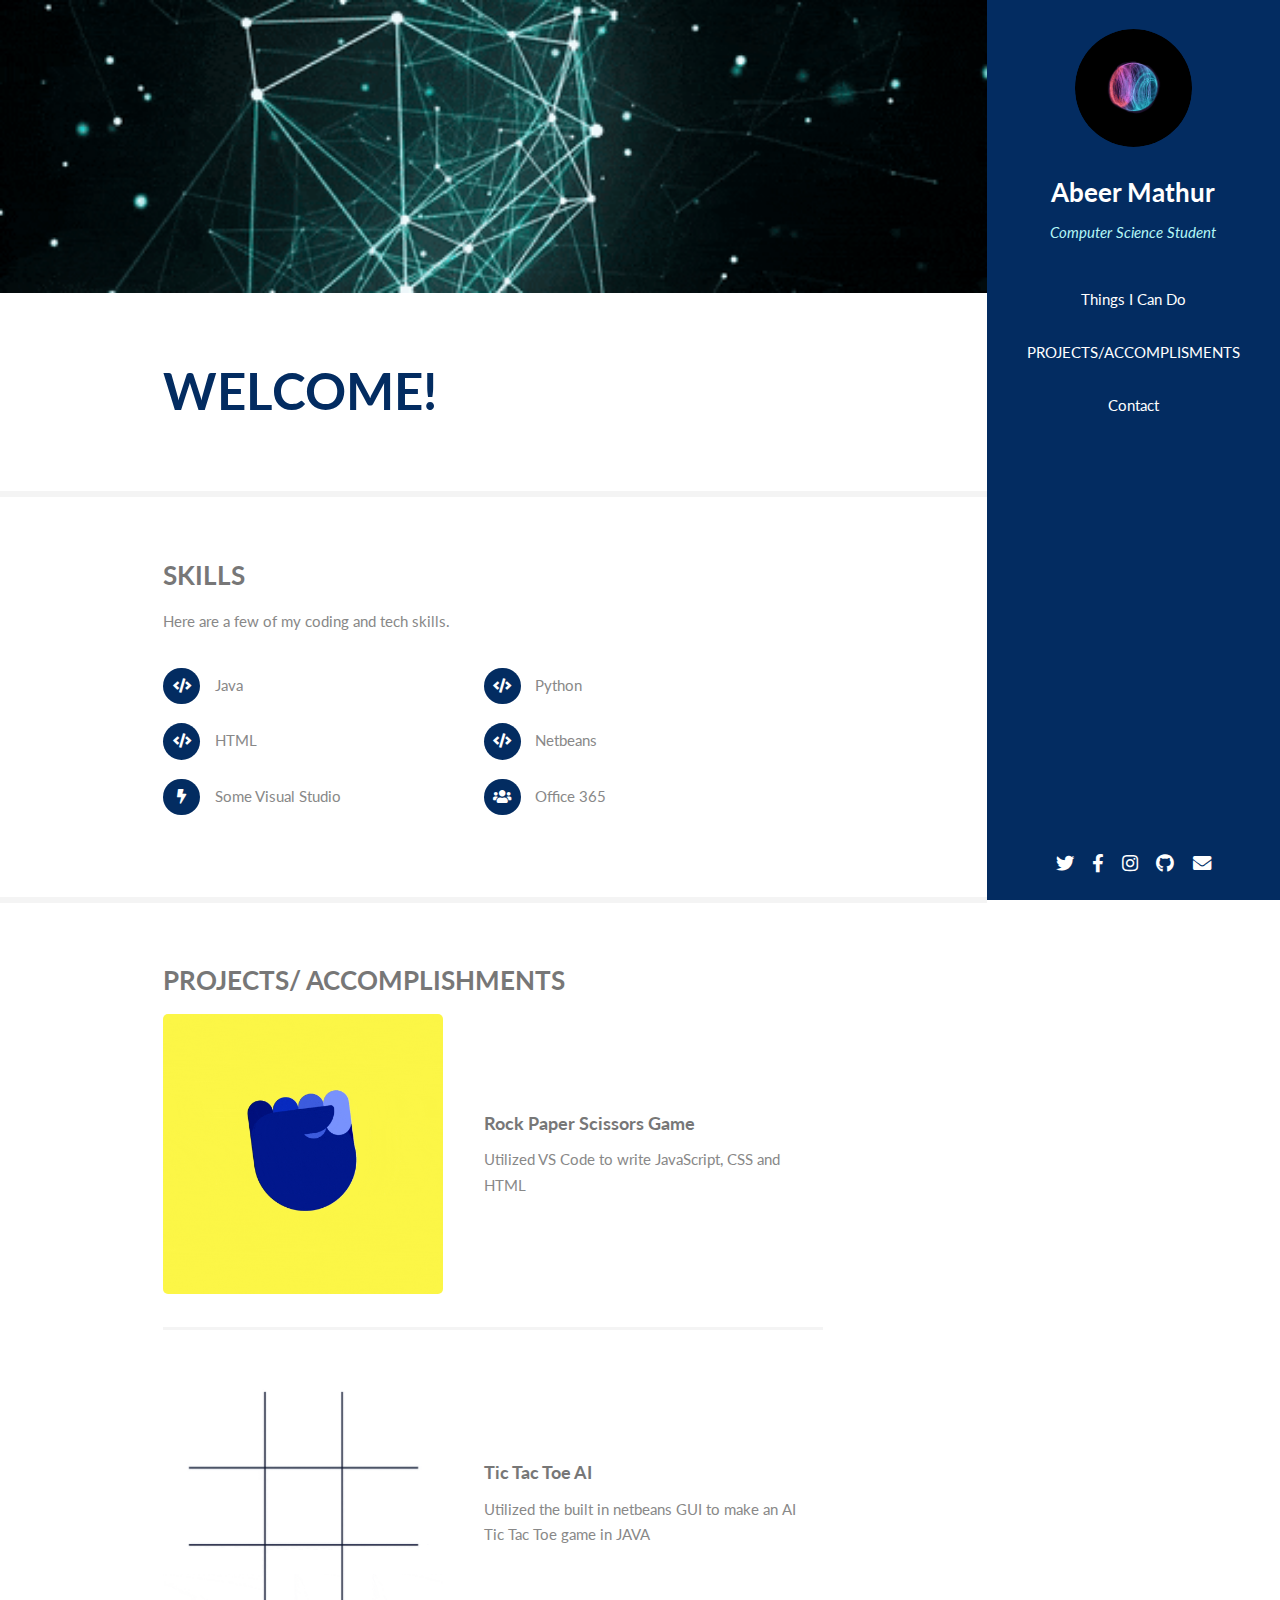
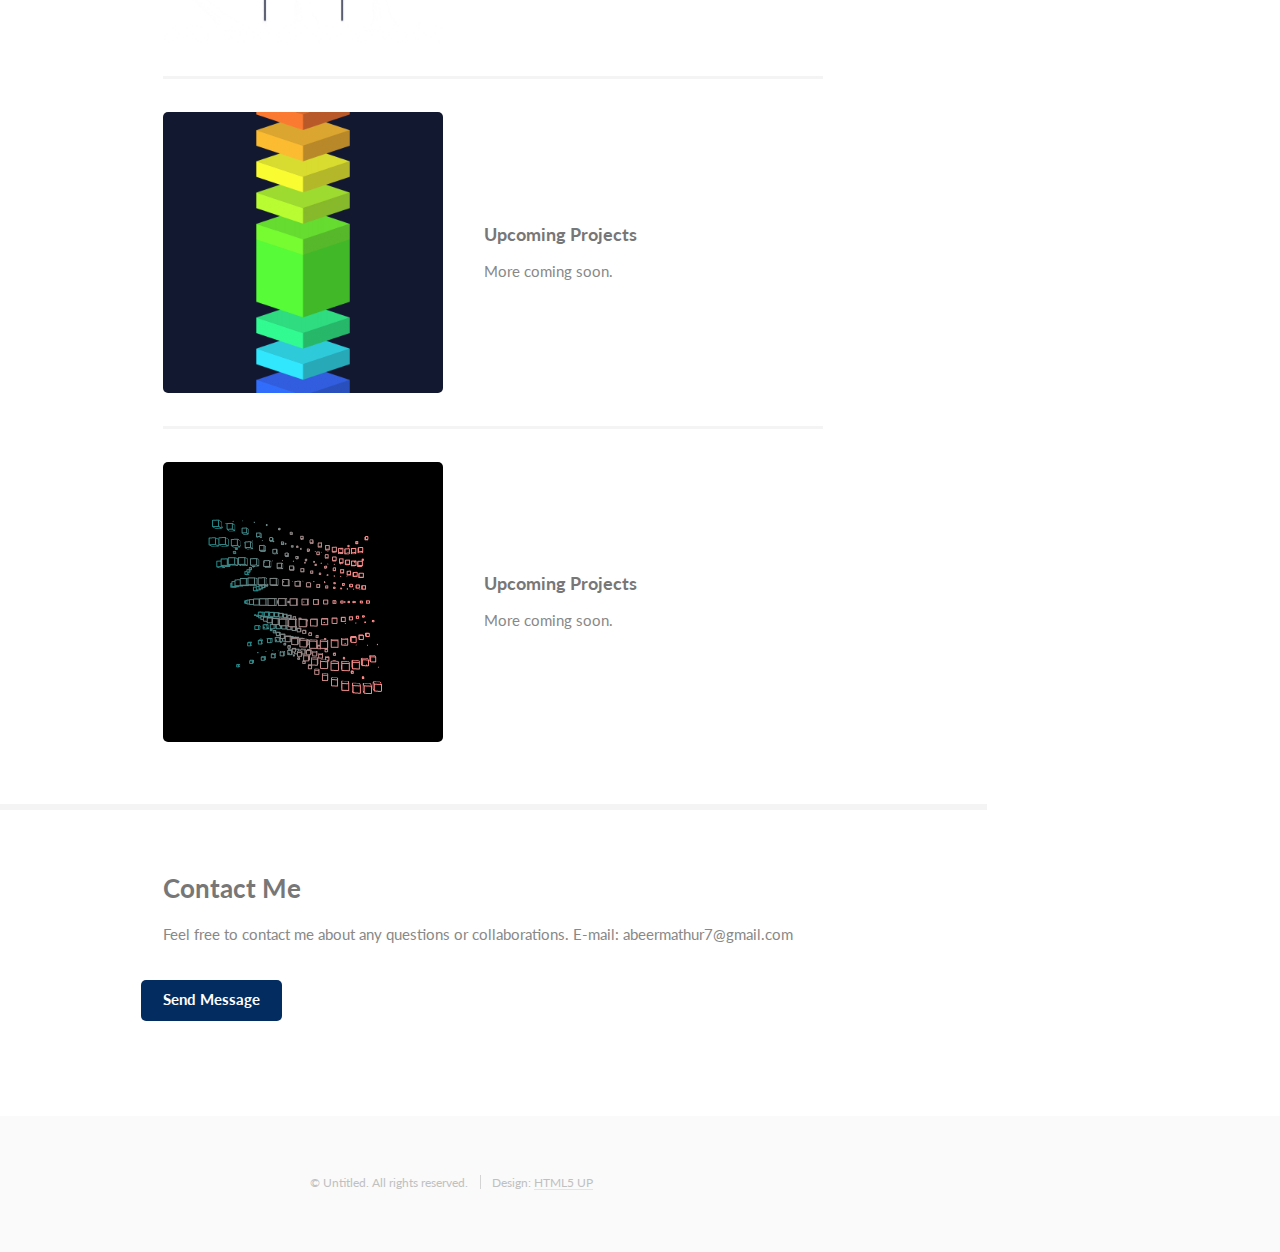
<file: index.html>
<!DOCTYPE HTML>
<!--
	Read Only by HTML5 UP
	html5up.net | @ajlkn
	Free for personal and commercial use under the CCA 3.0 license (html5up.net/license)
-->
<html>
	<head>
		<title>My website</title>
		<meta charset="utf-8" />
		<meta name="viewport" content="width=device-width, initial-scale=1, user-scalable=no" />
		<link rel="stylesheet" href="assets/css/main.css" />
	</head>
	<body class="is-preload">

		<!-- Header -->
			<section id="header">
				<header>
					<span class="image avatar"><img src="images/ball.gif" alt="" /></span>
					<h1 id="logo"><a href="#">Abeer Mathur</a></h1>
					<p>Computer Science Student<br />
				</p>
				</header>
				<nav id="nav">
					<ul>
						<li><a href="#two">Things I Can Do</a></li>
						<li><a href="#three">PROJECTS/ACCOMPLISMENTS</a></li>
						<li><a href="#four">Contact</a></li>
					</ul>
				</nav>
				<footer>
					<ul class="icons">
						<li><a href="#" class="icon brands fa-twitter"><span class="label">Twitter</span></a></li>
						<li><a href="#" class="icon brands fa-facebook-f"><span class="label">Facebook</span></a></li>
						<li><a href="#" class="icon brands fa-instagram"><span class="label">Instagram</span></a></li>
						<li><a href="https://github.com/Abeermathur7" class="icon brands fa-github"><span class="label">Github</span></a></li>
						<li><a href="mailto:abeermathur7@gmail.com" class="icon solid fa-envelope"><span class="label">Email</span></a></li>
					</ul>
				</footer>
			</section>

		<!-- Wrapper -->
			<div id="wrapper">

				<!-- Main -->
					<div id="main">

						<!-- One -->
							<section id="one">
								<div class="image main" data-position="center">
									<img src="images/top2.gif" alt="" />
								</div>
								<div class="container">
									<header class="major">
										<h2>WELCOME!</h2>
									
										
									</header>
									<p></p>
								</div>
							</section>

						<!-- Two -->
							<section id="two">
								<div class="container">
									<h3>SKILLS </h3>
									<p>Here are a few of my coding and tech skills.</p>
									<ul class="feature-icons">
										<li class="icon solid fa-code">Java</li>
										<li class="icon solid fa-code">Python</li>
										<li class="icon solid fa-code">HTML</li>
										<li class="icon solid fa-code">Netbeans</li>
										<li class="icon solid fa-bolt">Some Visual Studio</li>
										<li class="icon solid fa-users">Office 365</li>
									</ul>
								</div>
							</section>

						<!-- Three -->
							<section id="three">
								<div class="container">
									<h3>PROJECTS/ ACCOMPLISHMENTS</h3>
									<div class="features">
										<article>
											<a href="https://abeermathur7.github.io/abeermathurrps/" target = "_ blank"class="image"><img src="images/rockps.gif" alt="" /></a>
											<div class="inner">
												<h4>Rock Paper Scissors Game</h4>												
												<p>Utilized VS Code to write JavaScript, CSS and HTML</p>
											</div>
										</article>
										<article>
											<a href="https://github.com/Abeermathur7/AITicTacToe" target = "_ blank"class="image"><img src="images/TTT.gif" alt="" /></a>
											<div class="inner">
												<h4>Tic Tac Toe AI</h4>
												
												<p>Utilized the built in netbeans GUI to make an AI Tic Tac  Toe game in JAVA </p>
											</div>
										</article>
										<article>
											<a href="#" class="image"><img src="images/stuff.gif" alt="" /></a>
											<div class="inner">
												<h4>Upcoming  Projects</h4>
												<p>More coming soon.</p>
											</div>
										</article>
										<article>
											<a href="#" class="image"><img src="images/logo.gif" alt="" /></a>
											<div class="inner">
												<h4>Upcoming  Projects</h4>
												<p>More coming soon.</p>
											</div>
										</article>
									</div>
								</div>
							</section>

						<!-- Four -->
							<section id="four">
								<div class="container">
									<h3>Contact Me</h3>
									<p>Feel free to contact me about any questions or collaborations.
										E-mail: abeermathur7@gmail.com
									</p>
									<form method="post" action="mailto:abeermathur7@gmail.com">
										<div class="row gtr-uniform">
											
												<ul class="actions">
													<li><input type="submit" class="primary" value="Send Message" /></li>
											   </ul>
											</div>
										</div>
									</form>
								</div>
							</section>

						<!-- Five -->
						<!--
							<section id="five">
								<div class="container">
									<h3>Elements</h3>

									<section>
										<h4>Text</h4>
										<p>This is <b>bold</b> and this is <strong>strong</strong>. This is <i>italic</i> and this is <em>emphasized</em>.
										This is <sup>superscript</sup> text and this is <sub>subscript</sub> text.
										This is <u>underlined</u> and this is code: <code>for (;;) { ... }</code>. Finally, <a href="#">this is a link</a>.</p>
										<hr />
										<header>
											<h4>Heading with a Subtitle</h4>
											<p>Lorem ipsum dolor sit amet nullam id egestas urna aliquam</p>
										</header>
										<p>Nunc lacinia ante nunc ac lobortis. Interdum adipiscing gravida odio porttitor sem non mi integer non faucibus ornare mi ut ante amet placerat aliquet. Volutpat eu sed ante lacinia sapien lorem accumsan varius montes viverra nibh in adipiscing blandit tempus accumsan.</p>
										<header>
											<h5>Heading with a Subtitle</h5>
											<p>Lorem ipsum dolor sit amet nullam id egestas urna aliquam</p>
										</header>
										<p>Nunc lacinia ante nunc ac lobortis. Interdum adipiscing gravida odio porttitor sem non mi integer non faucibus ornare mi ut ante amet placerat aliquet. Volutpat eu sed ante lacinia sapien lorem accumsan varius montes viverra nibh in adipiscing blandit tempus accumsan.</p>
										<hr />
										<h2>Heading Level 2</h2>
										<h3>Heading Level 3</h3>
										<h4>Heading Level 4</h4>
										<h5>Heading Level 5</h5>
										<h6>Heading Level 6</h6>
										<hr />
										<h5>Blockquote</h5>
										<blockquote>Fringilla nisl. Donec accumsan interdum nisi, quis tincidunt felis sagittis eget tempus euismod. Vestibulum ante ipsum primis in faucibus vestibulum. Blandit adipiscing eu felis iaculis volutpat ac adipiscing accumsan faucibus. Vestibulum ante ipsum primis in faucibus lorem ipsum dolor sit amet nullam adipiscing eu felis.</blockquote>
										<h5>Preformatted</h5>
										<pre><code>i = 0;

while (!deck.isInOrder()) {
    print 'Iteration ' + i;
    deck.shuffle();
    i++;
}

print 'It took ' + i + ' iterations to sort the deck.';</code></pre>
									</section>

									<section>
										<h4>Lists</h4>
										<div class="row">
											<div class="col-6 col-12-xsmall">
												<h5>Unordered</h5>
												<ul>
													<li>Dolor pulvinar etiam magna etiam.</li>
													<li>Sagittis adipiscing lorem eleifend.</li>
													<li>Felis enim feugiat dolore viverra.</li>
												</ul>
												<h5>Alternate</h5>
												<ul class="alt">
													<li>Dolor pulvinar etiam magna etiam.</li>
													<li>Sagittis adipiscing lorem eleifend.</li>
													<li>Felis enim feugiat dolore viverra.</li>
												</ul>
											</div>
											<div class="col-6 col-12-xsmall">
												<h5>Ordered</h5>
												<ol>
													<li>Dolor pulvinar etiam magna etiam.</li>
													<li>Etiam vel felis at lorem sed viverra.</li>
													<li>Felis enim feugiat dolore viverra.</li>
													<li>Dolor pulvinar etiam magna etiam.</li>
													<li>Etiam vel felis at lorem sed viverra.</li>
													<li>Felis enim feugiat dolore viverra.</li>
												</ol>
												<h5>Icons</h5>
												<ul class="icons">
													<li><a href="#" class="icon brands fa-twitter"><span class="label">Twitter</span></a></li>
													<li><a href="#" class="icon brands fa-facebook-f"><span class="label">Facebook</span></a></li>
													<li><a href="#" class="icon brands fa-instagram"><span class="label">Instagram</span></a></li>
													<li><a href="#" class="icon brands fa-github"><span class="label">Github</span></a></li>
													<li><a href="#" class="icon brands fa-dribbble"><span class="label">Dribbble</span></a></li>
													<li><a href="#" class="icon brands fa-tumblr"><span class="label">Tumblr</span></a></li>
												</ul>
											</div>
										</div>
										<h5>Actions</h5>
										<ul class="actions">
											<li><a href="#" class="button primary">Default</a></li>
											<li><a href="#" class="button">Default</a></li>
											<li><a href="#" class="button alt">Default</a></li>
										</ul>
										<ul class="actions small">
											<li><a href="#" class="button primary small">Small</a></li>
											<li><a href="#" class="button small">Small</a></li>
											<li><a href="#" class="button alt small">Small</a></li>
										</ul>
										<div class="row">
											<div class="col-3 col-6-medium col-12-xsmall">
												<ul class="actions stacked">
													<li><a href="#" class="button primary">Default</a></li>
													<li><a href="#" class="button">Default</a></li>
													<li><a href="#" class="button alt">Default</a></li>
												</ul>
											</div>
											<div class="col-3 col-6 col-12-xsmall">
												<ul class="actions stacked">
													<li><a href="#" class="button primary small">Small</a></li>
													<li><a href="#" class="button small">Small</a></li>
													<li><a href="#" class="button alt small">Small</a></li>
												</ul>
											</div>
											<div class="col-3 col-6-medium col-12-xsmall">
												<ul class="actions stacked">
													<li><a href="#" class="button primary fit">Default</a></li>
													<li><a href="#" class="button fit">Default</a></li>
													<li><a href="#" class="button alt fit">Default</a></li>
												</ul>
											</div>
											<div class="col-3 col-6-medium col-12-xsmall">
												<ul class="actions stacked">
													<li><a href="#" class="button primary small fit">Small</a></li>
													<li><a href="#" class="button small fit">Small</a></li>
													<li><a href="#" class="button alt small fit">Small</a></li>
												</ul>
											</div>
										</div>
									</section>

									<section>
										<h4>Table</h4>
										<h5>Default</h5>
										<div class="table-wrapper">
											<table>
												<thead>
													<tr>
														<th>Name</th>
														<th>Description</th>
														<th>Price</th>
													</tr>
												</thead>
												<tbody>
													<tr>
														<td>Item One</td>
														<td>Ante turpis integer aliquet porttitor.</td>
														<td>29.99</td>
													</tr>
													<tr>
														<td>Item Two</td>
														<td>Vis ac commodo adipiscing arcu aliquet.</td>
														<td>19.99</td>
													</tr>
													<tr>
														<td>Item Three</td>
														<td> Morbi faucibus arcu accumsan lorem.</td>
														<td>29.99</td>
													</tr>
													<tr>
														<td>Item Four</td>
														<td>Vitae integer tempus condimentum.</td>
														<td>19.99</td>
													</tr>
													<tr>
														<td>Item Five</td>
														<td>Ante turpis integer aliquet porttitor.</td>
														<td>29.99</td>
													</tr>
												</tbody>
												<tfoot>
													<tr>
														<td colspan="2"></td>
														<td>100.00</td>
													</tr>
												</tfoot>
											</table>
										</div>

										<h5>Alternate</h5>
										<div class="table-wrapper">
											<table class="alt">
												<thead>
													<tr>
														<th>Name</th>
														<th>Description</th>
														<th>Price</th>
													</tr>
												</thead>
												<tbody>
													<tr>
														<td>Item One</td>
														<td>Ante turpis integer aliquet porttitor.</td>
														<td>29.99</td>
													</tr>
													<tr>
														<td>Item Two</td>
														<td>Vis ac commodo adipiscing arcu aliquet.</td>
														<td>19.99</td>
													</tr>
													<tr>
														<td>Item Three</td>
														<td> Morbi faucibus arcu accumsan lorem.</td>
														<td>29.99</td>
													</tr>
													<tr>
														<td>Item Four</td>
														<td>Vitae integer tempus condimentum.</td>
														<td>19.99</td>
													</tr>
													<tr>
														<td>Item Five</td>
														<td>Ante turpis integer aliquet porttitor.</td>
														<td>29.99</td>
													</tr>
												</tbody>
												<tfoot>
													<tr>
														<td colspan="2"></td>
														<td>100.00</td>
													</tr>
												</tfoot>
											</table>
										</div>
									</section>

									<section>
										<h4>Buttons</h4>
										<ul class="actions">
											<li><a href="#" class="button primary">Primary</a></li>
											<li><a href="#" class="button">Default</a></li>
											<li><a href="#" class="button alt">Alternate</a></li>
										</ul>
										<ul class="actions">
											<li><a href="#" class="button primary large">Large</a></li>
											<li><a href="#" class="button">Default</a></li>
											<li><a href="#" class="button alt small">Small</a></li>
										</ul>
										<ul class="actions fit">
											<li><a href="#" class="button primary fit">Fit</a></li>
											<li><a href="#" class="button fit">Fit</a></li>
											<li><a href="#" class="button alt fit">Fit</a></li>
										</ul>
										<ul class="actions fit small">
											<li><a href="#" class="button primary fit small">Fit + Small</a></li>
											<li><a href="#" class="button fit small">Fit + Small</a></li>
											<li><a href="#" class="button alt fit small">Fit + Small</a></li>
										</ul>
										<ul class="actions">
											<li><a href="#" class="button primary icon solid fa-download">Icon</a></li>
											<li><a href="#" class="button icon solid fa-download">Icon</a></li>
											<li><a href="#" class="button alt icon solid fa-check">Icon</a></li>
										</ul>
										<ul class="actions">
											<li><span class="button primary disabled">Primary</span></li>
											<li><span class="button disabled">Default</span></li>
											<li><span class="button alt disabled">Alternate</span></li>
										</ul>
									</section>

									<section>
										<h4>Form</h4>
										<form method="post" action="#">
											<div class="row gtr-uniform">
												<div class="col-6 col-12-xsmall">
													<input type="text" name="demo-name" id="demo-name" value="" placeholder="Name" />
												</div>
												<div class="col-6 col-12-xsmall">
													<input type="email" name="demo-email" id="demo-email" value="" placeholder="Email" />
												</div>
												<div class="col-12">
													<select name="demo-category" id="demo-category">
														<option value="">- Category -</option>
														<option value="1">Manufacturing</option>
														<option value="1">Shipping</option>
														<option value="1">Administration</option>
														<option value="1">Human Resources</option>
													</select>
												</div>
												<div class="col-4 col-12-medium">
													<input type="radio" id="demo-priority-low" name="demo-priority" checked>
													<label for="demo-priority-low">Low Priority</label>
												</div>
												<div class="col-4 col-12-medium">
													<input type="radio" id="demo-priority-normal" name="demo-priority">
													<label for="demo-priority-normal">Normal Priority</label>
												</div>
												<div class="col-4 col-12-medium">
													<input type="radio" id="demo-priority-high" name="demo-priority">
													<label for="demo-priority-high">High Priority</label>
												</div>
												<div class="col-6 col-12-medium">
													<input type="checkbox" id="demo-copy" name="demo-copy">
													<label for="demo-copy">Email me a copy of this message</label>
												</div>
												<div class="col-6 col-12-medium">
													<input type="checkbox" id="demo-human" name="demo-human" checked>
													<label for="demo-human">I am a human and not a robot</label>
												</div>
												<div class="col-12">
													<textarea name="demo-message" id="demo-message" placeholder="Enter your message" rows="6"></textarea>
												</div>
												<div class="col-12">
													<ul class="actions">
														<li><input type="submit" value="Send Message" /></li>
														<li><input type="reset" value="Reset" class="alt" /></li>
													</ul>
												</div>
											</div>
										</form>
									</section>

									<section>
										<h4>Image</h4>
										<h5>Fit</h5>
										<span class="image fit"><img src="images/banner.jpg" alt="" /></span>
										<div class="box alt">
											<div class="row gtr-50 gtr-uniform">
												<div class="col-4"><span class="image fit"><img src="images/pic01.jpg" alt="" /></span></div>
												<div class="col-4"><span class="image fit"><img src="images/pic02.jpg" alt="" /></span></div>
												<div class="col-4"><span class="image fit"><img src="images/pic03.jpg" alt="" /></span></div>
												<div class="col-4"><span class="image fit"><img src="images/pic02.jpg" alt="" /></span></div>
												<div class="col-4"><span class="image fit"><img src="images/pic03.jpg" alt="" /></span></div>
												<div class="col-4"><span class="image fit"><img src="images/pic01.jpg" alt="" /></span></div>
												<div class="col-4"><span class="image fit"><img src="images/pic03.jpg" alt="" /></span></div>
												<div class="col-4"><span class="image fit"><img src="images/pic01.jpg" alt="" /></span></div>
												<div class="col-4"><span class="image fit"><img src="images/pic02.jpg" alt="" /></span></div>
											</div>
										</div>
										<h5>Left &amp; Right</h5>
										<p><span class="image left"><img src="images/avatar.jpg" alt="" /></span>Fringilla nisl. Donec accumsan interdum nisi, quis tincidunt felis sagittis eget. tempus euismod. Vestibulum ante ipsum primis in faucibus vestibulum. Blandit adipiscing eu felis iaculis volutpat ac adipiscing accumsan eu faucibus. Integer ac pellentesque praesent tincidunt felis sagittis eget. tempus euismod. Vestibulum ante ipsum primis in faucibus vestibulum. Blandit adipiscing eu felis iaculis volutpat ac adipiscing accumsan eu faucibus. Integer ac pellentesque praesent. Donec accumsan interdum nisi, quis tincidunt felis sagittis eget. tempus euismod. Vestibulum ante ipsum primis in faucibus vestibulum. Blandit adipiscing eu felis iaculis volutpat ac adipiscing accumsan eu faucibus. Integer ac pellentesque praesent tincidunt felis sagittis eget. tempus euismod. Vestibulum ante ipsum primis in faucibus vestibulum. Blandit adipiscing eu felis iaculis volutpat ac adipiscing accumsan eu faucibus. Integer ac pellentesque praesent.</p>
										<p><span class="image right"><img src="images/avatar.jpg" alt="" /></span>Fringilla nisl. Donec accumsan interdum nisi, quis tincidunt felis sagittis eget. tempus euismod. Vestibulum ante ipsum primis in faucibus vestibulum. Blandit adipiscing eu felis iaculis volutpat ac adipiscing accumsan eu faucibus. Integer ac pellentesque praesent tincidunt felis sagittis eget. tempus euismod. Vestibulum ante ipsum primis in faucibus vestibulum. Blandit adipiscing eu felis iaculis volutpat ac adipiscing accumsan eu faucibus. Integer ac pellentesque praesent. Donec accumsan interdum nisi, quis tincidunt felis sagittis eget. tempus euismod. Vestibulum ante ipsum primis in faucibus vestibulum. Blandit adipiscing eu felis iaculis volutpat ac adipiscing accumsan eu faucibus. Integer ac pellentesque praesent tincidunt felis sagittis eget. tempus euismod. Vestibulum ante ipsum primis in faucibus vestibulum. Blandit adipiscing eu felis iaculis volutpat ac adipiscing accumsan eu faucibus. Integer ac pellentesque praesent.</p>
									</section>

								</div>
							</section>
						-->

					</div>

				<!-- Footer -->
					<section id="footer">
						<div class="container">
							<ul class="copyright">
								<li>&copy; Untitled. All rights reserved.</li><li>Design: <a href="http://html5up.net">HTML5 UP</a></li>
							</ul>
						</div>
					</section>

			</div>

		<!-- Scripts -->
			<script src="assets/js/jquery.min.js"></script>
			<script src="assets/js/jquery.scrollex.min.js"></script>
			<script src="assets/js/jquery.scrolly.min.js"></script>
			<script src="assets/js/browser.min.js"></script>
			<script src="assets/js/breakpoints.min.js"></script>
			<script src="assets/js/util.js"></script>
			<script src="assets/js/main.js"></script>

	</body>
</html>
</file>
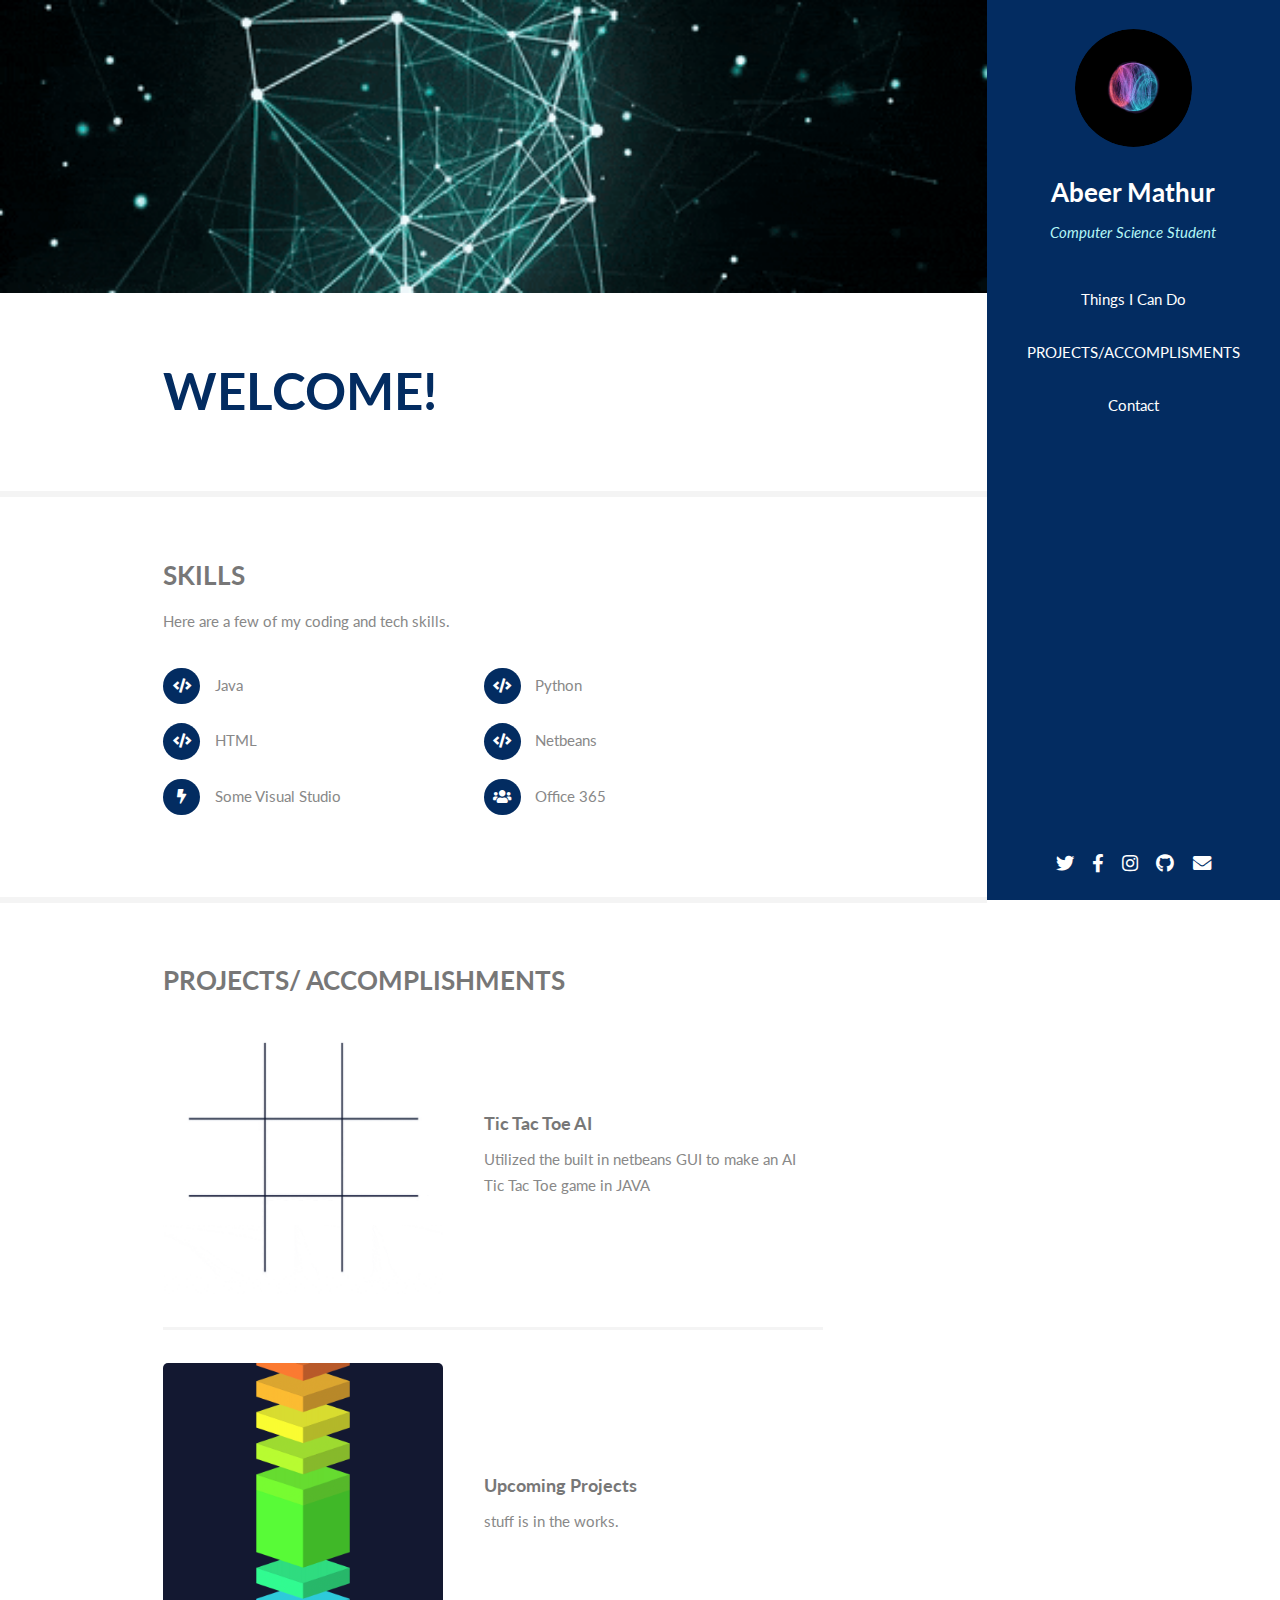
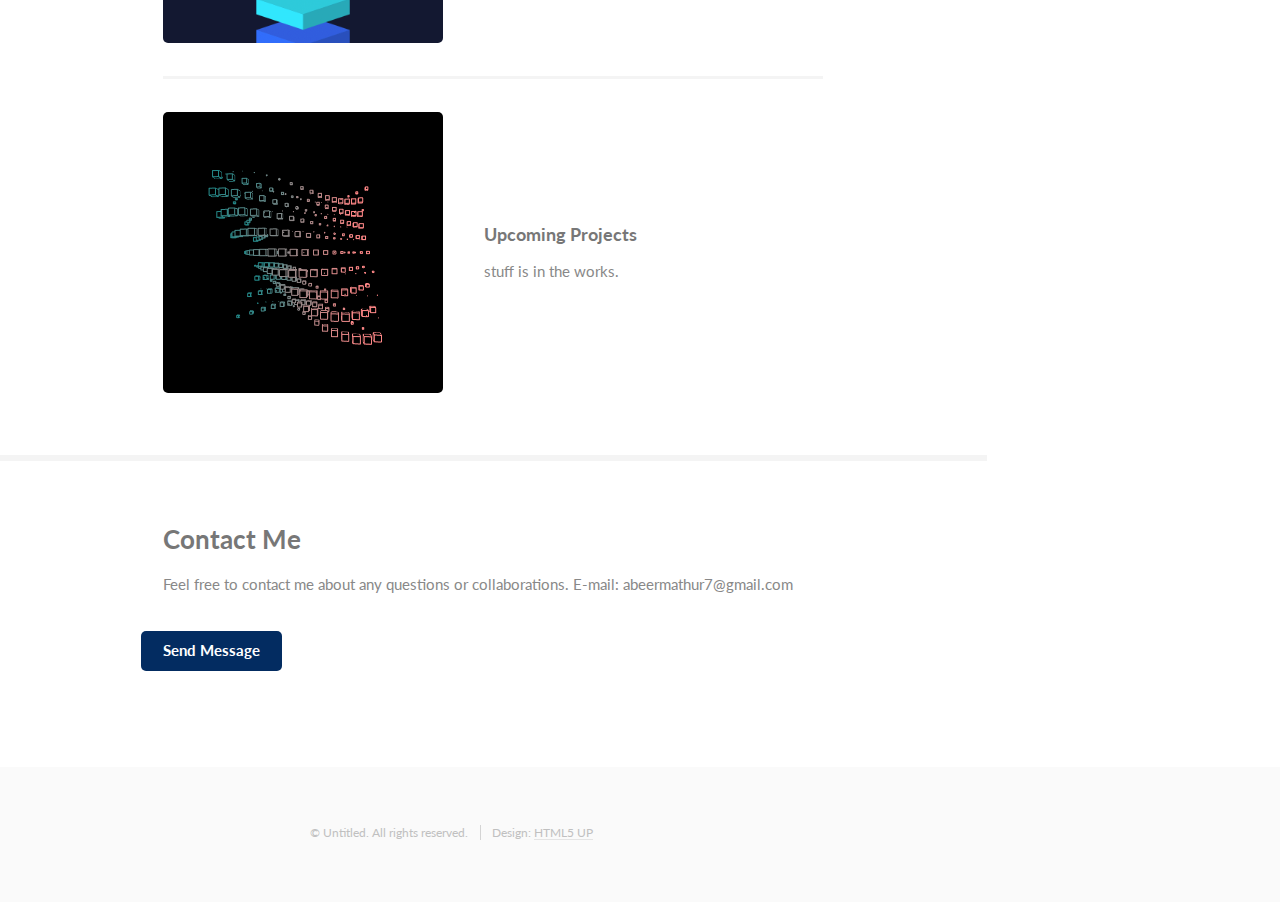
<file: PORTFOLIO/index.html>
<!DOCTYPE HTML>
<!--
	Read Only by HTML5 UP
	html5up.net | @ajlkn
	Free for personal and commercial use under the CCA 3.0 license (html5up.net/license)
-->
<html>
	<head>
		<title>My website</title>
		<meta charset="utf-8" />
		<meta name="viewport" content="width=device-width, initial-scale=1, user-scalable=no" />
		<link rel="stylesheet" href="assets/css/main.css" />
	</head>
	<body class="is-preload">

		<!-- Header -->
			<section id="header">
				<header>
					<span class="image avatar"><img src="images/ball.gif" alt="" /></span>
					<h1 id="logo"><a href="#">Abeer Mathur</a></h1>
					<p>Computer Science Student<br />
				</p>
				</header>
				<nav id="nav">
					<ul>
						<li><a href="#two">Things I Can Do</a></li>
						<li><a href="#three">PROJECTS/ACCOMPLISMENTS</a></li>
						<li><a href="#four">Contact</a></li>
					</ul>
				</nav>
				<footer>
					<ul class="icons">
						<li><a href="#" class="icon brands fa-twitter"><span class="label">Twitter</span></a></li>
						<li><a href="#" class="icon brands fa-facebook-f"><span class="label">Facebook</span></a></li>
						<li><a href="#" class="icon brands fa-instagram"><span class="label">Instagram</span></a></li>
						<li><a href="https://github.com/Abeermathur7" class="icon brands fa-github"><span class="label">Github</span></a></li>
						<li><a href="mailto:abeermathur7@gmail.com" class="icon solid fa-envelope"><span class="label">Email</span></a></li>
					</ul>
				</footer>
			</section>

		<!-- Wrapper -->
			<div id="wrapper">

				<!-- Main -->
					<div id="main">

						<!-- One -->
							<section id="one">
								<div class="image main" data-position="center">
									<img src="images/top2.gif" alt="" />
								</div>
								<div class="container">
									<header class="major">
										<h2>WELCOME!</h2>
									
										
									</header>
									<p></p>
								</div>
							</section>

						<!-- Two -->
							<section id="two">
								<div class="container">
									<h3>SKILLS </h3>
									<p>Here are a few of my coding and tech skills.</p>
									<ul class="feature-icons">
										<li class="icon solid fa-code">Java</li>
										<li class="icon solid fa-code">Python</li>
										<li class="icon solid fa-code">HTML</li>
										<li class="icon solid fa-code">Netbeans</li>
										<li class="icon solid fa-bolt">Some Visual Studio</li>
										<li class="icon solid fa-users">Office 365</li>
									</ul>
								</div>
							</section>

						<!-- Three -->
							<section id="three">
								<div class="container">
									<h3>PROJECTS/ ACCOMPLISHMENTS</h3>
									<div class="features">
										<article>
											<a href="https://github.com/Abeermathur7/AITicTacToe" target = "_ blank"class="image"><img src="images/TTT.gif" alt="" /></a>
											<div class="inner">
												<h4>Tic Tac Toe AI</h4>
												
												<p>Utilized the built in netbeans GUI to make an AI Tic Tac  Toe game in JAVA </p>
											</div>
										</article>
										<article>
											<a href="#" class="image"><img src="images/stuff.gif" alt="" /></a>
											<div class="inner">
												<h4>Upcoming  Projects</h4>
												<p>stuff is in the works.</p>
											</div>
										</article>
										<article>
											<a href="#" class="image"><img src="images/logo.gif" alt="" /></a>
											<div class="inner">
												<h4>Upcoming  Projects</h4>
												<p>stuff is in the works.</p>
											</div>
										</article>
									</div>
								</div>
							</section>

						<!-- Four -->
							<section id="four">
								<div class="container">
									<h3>Contact Me</h3>
									<p>Feel free to contact me about any questions or collaborations.
										E-mail: abeermathur7@gmail.com
									</p>
									<form method="post" action="mailto:abeermathur7@gmail.com">
										<div class="row gtr-uniform">
											
												<ul class="actions">
													<li><input type="submit" class="primary" value="Send Message" /></li>
											   </ul>
											</div>
										</div>
									</form>
								</div>
							</section>

						<!-- Five -->
						<!--
							<section id="five">
								<div class="container">
									<h3>Elements</h3>

									<section>
										<h4>Text</h4>
										<p>This is <b>bold</b> and this is <strong>strong</strong>. This is <i>italic</i> and this is <em>emphasized</em>.
										This is <sup>superscript</sup> text and this is <sub>subscript</sub> text.
										This is <u>underlined</u> and this is code: <code>for (;;) { ... }</code>. Finally, <a href="#">this is a link</a>.</p>
										<hr />
										<header>
											<h4>Heading with a Subtitle</h4>
											<p>Lorem ipsum dolor sit amet nullam id egestas urna aliquam</p>
										</header>
										<p>Nunc lacinia ante nunc ac lobortis. Interdum adipiscing gravida odio porttitor sem non mi integer non faucibus ornare mi ut ante amet placerat aliquet. Volutpat eu sed ante lacinia sapien lorem accumsan varius montes viverra nibh in adipiscing blandit tempus accumsan.</p>
										<header>
											<h5>Heading with a Subtitle</h5>
											<p>Lorem ipsum dolor sit amet nullam id egestas urna aliquam</p>
										</header>
										<p>Nunc lacinia ante nunc ac lobortis. Interdum adipiscing gravida odio porttitor sem non mi integer non faucibus ornare mi ut ante amet placerat aliquet. Volutpat eu sed ante lacinia sapien lorem accumsan varius montes viverra nibh in adipiscing blandit tempus accumsan.</p>
										<hr />
										<h2>Heading Level 2</h2>
										<h3>Heading Level 3</h3>
										<h4>Heading Level 4</h4>
										<h5>Heading Level 5</h5>
										<h6>Heading Level 6</h6>
										<hr />
										<h5>Blockquote</h5>
										<blockquote>Fringilla nisl. Donec accumsan interdum nisi, quis tincidunt felis sagittis eget tempus euismod. Vestibulum ante ipsum primis in faucibus vestibulum. Blandit adipiscing eu felis iaculis volutpat ac adipiscing accumsan faucibus. Vestibulum ante ipsum primis in faucibus lorem ipsum dolor sit amet nullam adipiscing eu felis.</blockquote>
										<h5>Preformatted</h5>
										<pre><code>i = 0;

while (!deck.isInOrder()) {
    print 'Iteration ' + i;
    deck.shuffle();
    i++;
}

print 'It took ' + i + ' iterations to sort the deck.';</code></pre>
									</section>

									<section>
										<h4>Lists</h4>
										<div class="row">
											<div class="col-6 col-12-xsmall">
												<h5>Unordered</h5>
												<ul>
													<li>Dolor pulvinar etiam magna etiam.</li>
													<li>Sagittis adipiscing lorem eleifend.</li>
													<li>Felis enim feugiat dolore viverra.</li>
												</ul>
												<h5>Alternate</h5>
												<ul class="alt">
													<li>Dolor pulvinar etiam magna etiam.</li>
													<li>Sagittis adipiscing lorem eleifend.</li>
													<li>Felis enim feugiat dolore viverra.</li>
												</ul>
											</div>
											<div class="col-6 col-12-xsmall">
												<h5>Ordered</h5>
												<ol>
													<li>Dolor pulvinar etiam magna etiam.</li>
													<li>Etiam vel felis at lorem sed viverra.</li>
													<li>Felis enim feugiat dolore viverra.</li>
													<li>Dolor pulvinar etiam magna etiam.</li>
													<li>Etiam vel felis at lorem sed viverra.</li>
													<li>Felis enim feugiat dolore viverra.</li>
												</ol>
												<h5>Icons</h5>
												<ul class="icons">
													<li><a href="#" class="icon brands fa-twitter"><span class="label">Twitter</span></a></li>
													<li><a href="#" class="icon brands fa-facebook-f"><span class="label">Facebook</span></a></li>
													<li><a href="#" class="icon brands fa-instagram"><span class="label">Instagram</span></a></li>
													<li><a href="#" class="icon brands fa-github"><span class="label">Github</span></a></li>
													<li><a href="#" class="icon brands fa-dribbble"><span class="label">Dribbble</span></a></li>
													<li><a href="#" class="icon brands fa-tumblr"><span class="label">Tumblr</span></a></li>
												</ul>
											</div>
										</div>
										<h5>Actions</h5>
										<ul class="actions">
											<li><a href="#" class="button primary">Default</a></li>
											<li><a href="#" class="button">Default</a></li>
											<li><a href="#" class="button alt">Default</a></li>
										</ul>
										<ul class="actions small">
											<li><a href="#" class="button primary small">Small</a></li>
											<li><a href="#" class="button small">Small</a></li>
											<li><a href="#" class="button alt small">Small</a></li>
										</ul>
										<div class="row">
											<div class="col-3 col-6-medium col-12-xsmall">
												<ul class="actions stacked">
													<li><a href="#" class="button primary">Default</a></li>
													<li><a href="#" class="button">Default</a></li>
													<li><a href="#" class="button alt">Default</a></li>
												</ul>
											</div>
											<div class="col-3 col-6 col-12-xsmall">
												<ul class="actions stacked">
													<li><a href="#" class="button primary small">Small</a></li>
													<li><a href="#" class="button small">Small</a></li>
													<li><a href="#" class="button alt small">Small</a></li>
												</ul>
											</div>
											<div class="col-3 col-6-medium col-12-xsmall">
												<ul class="actions stacked">
													<li><a href="#" class="button primary fit">Default</a></li>
													<li><a href="#" class="button fit">Default</a></li>
													<li><a href="#" class="button alt fit">Default</a></li>
												</ul>
											</div>
											<div class="col-3 col-6-medium col-12-xsmall">
												<ul class="actions stacked">
													<li><a href="#" class="button primary small fit">Small</a></li>
													<li><a href="#" class="button small fit">Small</a></li>
													<li><a href="#" class="button alt small fit">Small</a></li>
												</ul>
											</div>
										</div>
									</section>

									<section>
										<h4>Table</h4>
										<h5>Default</h5>
										<div class="table-wrapper">
											<table>
												<thead>
													<tr>
														<th>Name</th>
														<th>Description</th>
														<th>Price</th>
													</tr>
												</thead>
												<tbody>
													<tr>
														<td>Item One</td>
														<td>Ante turpis integer aliquet porttitor.</td>
														<td>29.99</td>
													</tr>
													<tr>
														<td>Item Two</td>
														<td>Vis ac commodo adipiscing arcu aliquet.</td>
														<td>19.99</td>
													</tr>
													<tr>
														<td>Item Three</td>
														<td> Morbi faucibus arcu accumsan lorem.</td>
														<td>29.99</td>
													</tr>
													<tr>
														<td>Item Four</td>
														<td>Vitae integer tempus condimentum.</td>
														<td>19.99</td>
													</tr>
													<tr>
														<td>Item Five</td>
														<td>Ante turpis integer aliquet porttitor.</td>
														<td>29.99</td>
													</tr>
												</tbody>
												<tfoot>
													<tr>
														<td colspan="2"></td>
														<td>100.00</td>
													</tr>
												</tfoot>
											</table>
										</div>

										<h5>Alternate</h5>
										<div class="table-wrapper">
											<table class="alt">
												<thead>
													<tr>
														<th>Name</th>
														<th>Description</th>
														<th>Price</th>
													</tr>
												</thead>
												<tbody>
													<tr>
														<td>Item One</td>
														<td>Ante turpis integer aliquet porttitor.</td>
														<td>29.99</td>
													</tr>
													<tr>
														<td>Item Two</td>
														<td>Vis ac commodo adipiscing arcu aliquet.</td>
														<td>19.99</td>
													</tr>
													<tr>
														<td>Item Three</td>
														<td> Morbi faucibus arcu accumsan lorem.</td>
														<td>29.99</td>
													</tr>
													<tr>
														<td>Item Four</td>
														<td>Vitae integer tempus condimentum.</td>
														<td>19.99</td>
													</tr>
													<tr>
														<td>Item Five</td>
														<td>Ante turpis integer aliquet porttitor.</td>
														<td>29.99</td>
													</tr>
												</tbody>
												<tfoot>
													<tr>
														<td colspan="2"></td>
														<td>100.00</td>
													</tr>
												</tfoot>
											</table>
										</div>
									</section>

									<section>
										<h4>Buttons</h4>
										<ul class="actions">
											<li><a href="#" class="button primary">Primary</a></li>
											<li><a href="#" class="button">Default</a></li>
											<li><a href="#" class="button alt">Alternate</a></li>
										</ul>
										<ul class="actions">
											<li><a href="#" class="button primary large">Large</a></li>
											<li><a href="#" class="button">Default</a></li>
											<li><a href="#" class="button alt small">Small</a></li>
										</ul>
										<ul class="actions fit">
											<li><a href="#" class="button primary fit">Fit</a></li>
											<li><a href="#" class="button fit">Fit</a></li>
											<li><a href="#" class="button alt fit">Fit</a></li>
										</ul>
										<ul class="actions fit small">
											<li><a href="#" class="button primary fit small">Fit + Small</a></li>
											<li><a href="#" class="button fit small">Fit + Small</a></li>
											<li><a href="#" class="button alt fit small">Fit + Small</a></li>
										</ul>
										<ul class="actions">
											<li><a href="#" class="button primary icon solid fa-download">Icon</a></li>
											<li><a href="#" class="button icon solid fa-download">Icon</a></li>
											<li><a href="#" class="button alt icon solid fa-check">Icon</a></li>
										</ul>
										<ul class="actions">
											<li><span class="button primary disabled">Primary</span></li>
											<li><span class="button disabled">Default</span></li>
											<li><span class="button alt disabled">Alternate</span></li>
										</ul>
									</section>

									<section>
										<h4>Form</h4>
										<form method="post" action="#">
											<div class="row gtr-uniform">
												<div class="col-6 col-12-xsmall">
													<input type="text" name="demo-name" id="demo-name" value="" placeholder="Name" />
												</div>
												<div class="col-6 col-12-xsmall">
													<input type="email" name="demo-email" id="demo-email" value="" placeholder="Email" />
												</div>
												<div class="col-12">
													<select name="demo-category" id="demo-category">
														<option value="">- Category -</option>
														<option value="1">Manufacturing</option>
														<option value="1">Shipping</option>
														<option value="1">Administration</option>
														<option value="1">Human Resources</option>
													</select>
												</div>
												<div class="col-4 col-12-medium">
													<input type="radio" id="demo-priority-low" name="demo-priority" checked>
													<label for="demo-priority-low">Low Priority</label>
												</div>
												<div class="col-4 col-12-medium">
													<input type="radio" id="demo-priority-normal" name="demo-priority">
													<label for="demo-priority-normal">Normal Priority</label>
												</div>
												<div class="col-4 col-12-medium">
													<input type="radio" id="demo-priority-high" name="demo-priority">
													<label for="demo-priority-high">High Priority</label>
												</div>
												<div class="col-6 col-12-medium">
													<input type="checkbox" id="demo-copy" name="demo-copy">
													<label for="demo-copy">Email me a copy of this message</label>
												</div>
												<div class="col-6 col-12-medium">
													<input type="checkbox" id="demo-human" name="demo-human" checked>
													<label for="demo-human">I am a human and not a robot</label>
												</div>
												<div class="col-12">
													<textarea name="demo-message" id="demo-message" placeholder="Enter your message" rows="6"></textarea>
												</div>
												<div class="col-12">
													<ul class="actions">
														<li><input type="submit" value="Send Message" /></li>
														<li><input type="reset" value="Reset" class="alt" /></li>
													</ul>
												</div>
											</div>
										</form>
									</section>

									<section>
										<h4>Image</h4>
										<h5>Fit</h5>
										<span class="image fit"><img src="images/banner.jpg" alt="" /></span>
										<div class="box alt">
											<div class="row gtr-50 gtr-uniform">
												<div class="col-4"><span class="image fit"><img src="images/pic01.jpg" alt="" /></span></div>
												<div class="col-4"><span class="image fit"><img src="images/pic02.jpg" alt="" /></span></div>
												<div class="col-4"><span class="image fit"><img src="images/pic03.jpg" alt="" /></span></div>
												<div class="col-4"><span class="image fit"><img src="images/pic02.jpg" alt="" /></span></div>
												<div class="col-4"><span class="image fit"><img src="images/pic03.jpg" alt="" /></span></div>
												<div class="col-4"><span class="image fit"><img src="images/pic01.jpg" alt="" /></span></div>
												<div class="col-4"><span class="image fit"><img src="images/pic03.jpg" alt="" /></span></div>
												<div class="col-4"><span class="image fit"><img src="images/pic01.jpg" alt="" /></span></div>
												<div class="col-4"><span class="image fit"><img src="images/pic02.jpg" alt="" /></span></div>
											</div>
										</div>
										<h5>Left &amp; Right</h5>
										<p><span class="image left"><img src="images/avatar.jpg" alt="" /></span>Fringilla nisl. Donec accumsan interdum nisi, quis tincidunt felis sagittis eget. tempus euismod. Vestibulum ante ipsum primis in faucibus vestibulum. Blandit adipiscing eu felis iaculis volutpat ac adipiscing accumsan eu faucibus. Integer ac pellentesque praesent tincidunt felis sagittis eget. tempus euismod. Vestibulum ante ipsum primis in faucibus vestibulum. Blandit adipiscing eu felis iaculis volutpat ac adipiscing accumsan eu faucibus. Integer ac pellentesque praesent. Donec accumsan interdum nisi, quis tincidunt felis sagittis eget. tempus euismod. Vestibulum ante ipsum primis in faucibus vestibulum. Blandit adipiscing eu felis iaculis volutpat ac adipiscing accumsan eu faucibus. Integer ac pellentesque praesent tincidunt felis sagittis eget. tempus euismod. Vestibulum ante ipsum primis in faucibus vestibulum. Blandit adipiscing eu felis iaculis volutpat ac adipiscing accumsan eu faucibus. Integer ac pellentesque praesent.</p>
										<p><span class="image right"><img src="images/avatar.jpg" alt="" /></span>Fringilla nisl. Donec accumsan interdum nisi, quis tincidunt felis sagittis eget. tempus euismod. Vestibulum ante ipsum primis in faucibus vestibulum. Blandit adipiscing eu felis iaculis volutpat ac adipiscing accumsan eu faucibus. Integer ac pellentesque praesent tincidunt felis sagittis eget. tempus euismod. Vestibulum ante ipsum primis in faucibus vestibulum. Blandit adipiscing eu felis iaculis volutpat ac adipiscing accumsan eu faucibus. Integer ac pellentesque praesent. Donec accumsan interdum nisi, quis tincidunt felis sagittis eget. tempus euismod. Vestibulum ante ipsum primis in faucibus vestibulum. Blandit adipiscing eu felis iaculis volutpat ac adipiscing accumsan eu faucibus. Integer ac pellentesque praesent tincidunt felis sagittis eget. tempus euismod. Vestibulum ante ipsum primis in faucibus vestibulum. Blandit adipiscing eu felis iaculis volutpat ac adipiscing accumsan eu faucibus. Integer ac pellentesque praesent.</p>
									</section>

								</div>
							</section>
						-->

					</div>

				<!-- Footer -->
					<section id="footer">
						<div class="container">
							<ul class="copyright">
								<li>&copy; Untitled. All rights reserved.</li><li>Design: <a href="http://html5up.net">HTML5 UP</a></li>
							</ul>
						</div>
					</section>

			</div>

		<!-- Scripts -->
			<script src="assets/js/jquery.min.js"></script>
			<script src="assets/js/jquery.scrollex.min.js"></script>
			<script src="assets/js/jquery.scrolly.min.js"></script>
			<script src="assets/js/browser.min.js"></script>
			<script src="assets/js/breakpoints.min.js"></script>
			<script src="assets/js/util.js"></script>
			<script src="assets/js/main.js"></script>

	</body>
</html>
</file>
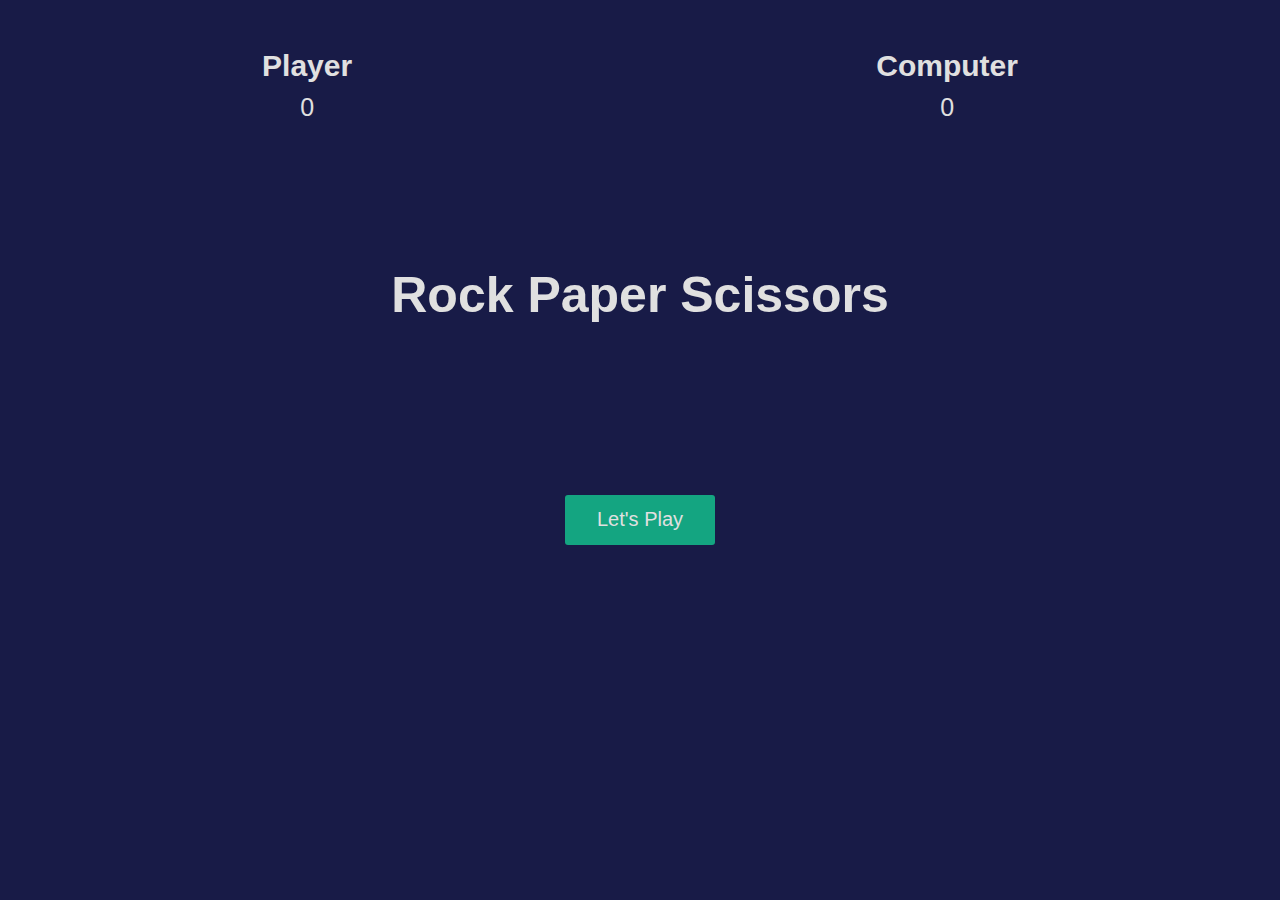
<file: RockPaperScissors/index.html>
<!DOCTYPE html>
<html lang="en">
  <head>
    <meta charset="UTF-8" />
    <meta name="viewport" content="width=device-width, initial-scale=1.0" />
    <meta http-equiv="X-UA-Compatible" content="ie=edge" />
    <link rel="stylesheet" href="./style.css" />
    <title>Rock Paper Scissors</title>
  </head>
  <body>
    <section class="game">
      <div class="score">
        <div class="player-score">
          <h2>Player</h2>
          <p>0</p>
        </div>
        <div class="computer-score">
          <h2>Computer</h2>
          <p>0</p>
        </div>
      </div>

      <div class="intro">
        <h1>Rock Paper Scissors</h1>
        <button>Let's Play</button>
      </div>

      <div class="match fadeOut">
        <h2 class="winner">Choose an option</h2>
        <div class="hands">
          <img class="player-hand" src="./assets/rock2.png" alt="" />
          <img class="computer-hand" src="./assets/rock2.png" alt="" />
        </div>
        <div class="options">
          <button class="rock">rock</button>
          <button class="paper">paper</button>
          <button class="scissors">scissors</button>
        </div>
      </div>
    </section>

    <script src="app.js"></script>
  </body>
</html>
</file>
<file: RockPaperScissors/style.css>
* {
  margin: 0;
  padding: 0;
  box-sizing: border-box;
}

section {
  height: 100vh;
  background-color: rgb(24, 27, 71);
  font-family: sans-serif;
}

.score {
  color: rgb(224, 224, 224);
  height: 20vh;
  display: flex;
  justify-content: space-around;
  align-items: center;
}
.score h2 {
  font-size: 30px;
}
.score p {
  text-align: center;
  padding: 10px;
  font-size: 25px;
}

.intro {
  color: rgb(224, 224, 224);
  height: 50vh;
  display: flex;
  flex-direction: column;
  align-items: center;
  justify-content: space-around;
  transition: opacity 0.5s ease;
}

.intro h1 {
  font-size: 50px;
}
.intro button,
.match button {
  width: 150px;
  height: 50px;
  background: none;
  border: none;
  color: rgb(224, 224, 224);
  font-size: 20px;
  background: rgb(20, 165, 129);
  border-radius: 3px;
  cursor: pointer;
}

.match {
  position: absolute;
  top: 50%;
  left: 49%;
  transform: translate(-50%, -50%);
  transition: opacity 0.5s ease 0.5s;
}
.winner {
  color: rgb(224, 224, 224);
  text-align: center;
  font-size: 50px;
}

.hands,
.options {
  display: flex;
  justify-content: space-around;
  align-items: center;
}

.computer-hand {
  transform: rotateY(180deg);
}

div.fadeOut {
  opacity: 0;
  pointer-events: none;
}

div.fadeIn {
  opacity: 1;
  pointer-events: all;
}

@keyframes shakeComputer{
  0%{
    transform: rotateY(180deg) translate(0px);
  }
  15%{
    transform: rotateY(180deg) translate(-50px);
  }
  25%{
    transform: rotateY(180deg) translate(0px);
  }
  35%{
    transform: rotateY(180deg) translate(-50px);
  }
  50%{
    transform: rotateY(180deg) translate(0px);
  }
  65%{
    transform: rotateY(180deg) translate(-50px);
  }
  75%{
    transform: rotateY(180deg) translate(0px);
  }
  85%{
    transform: rotateY(180deg) translate(-50px);
  }
  100%{
    transform: rotateY(180deg) translate(0px);
  }
}
@keyframes shakePlayer{
  0%{
    transform: translate(0px);
  }
  15%{
    transform: translate(-50px);
  }
  25%{
    transform: translate(0px);
  }
  35%{
    transform: translate(-50px);
  }
  50%{
    transform: translate(0px);
  }
  65%{
    transform: translate(-50px);
  }
  75%{
    transform: translate(0px);
  }
  85%{
    transform: translate(-50px);
  }
  100%{
    transform: translate(0px);
  }
}
</file>
<file: assets/css/main.css>
@import url("fontawesome-all.min.css");
@import url("https://fonts.googleapis.com/css?family=Lato:400,400italic,700,700italic|Source+Code+Pro:400");

/*
	Read Only by HTML5 UP
	html5up.net | @ajlkn
	Free for personal and commercial use under the CCA 3.0 license (html5up.net/license)
*/

html, body, div, span, applet, object,
iframe, h1, h2, h3, h4, h5, h6, p, blockquote,
pre, a, abbr, acronym, address, big, cite,
code, del, dfn, em, img, ins, kbd, q, s, samp,
small, strike, strong, sub, sup, tt, var, b,
u, i, center, dl, dt, dd, ol, ul, li, fieldset,
form, label, legend, table, caption, tbody,
tfoot, thead, tr, th, td, article, aside,
canvas, details, embed, figure, figcaption,
footer, header, hgroup, menu, nav, output, ruby,
section, summary, time, mark, audio, video {
	margin: 0;
	padding: 0;
	border: 0;
	font-size: 100%;
	font: inherit;
	vertical-align: baseline;}

article, aside, details, figcaption, figure,
footer, header, hgroup, menu, nav, section {
	display: block;}

body {
	line-height: 1;
}

ol, ul {
	list-style: none;
}

blockquote, q {
	quotes: none;
}

	blockquote:before, blockquote:after, q:before, q:after {
		content: '';
		content: none;
	}

table {
	border-collapse: collapse;
	border-spacing: 0;
}

body {
	-webkit-text-size-adjust: none;
}

mark {
	background-color: transparent;
	color: inherit;
}

input::-moz-focus-inner {
	border: 0;
	padding: 0;
}

input, select, textarea {
	-moz-appearance: none;
	-webkit-appearance: none;
	-ms-appearance: none;
	appearance: none;
}

/* Basic */

	html {
		box-sizing: border-box;
	}

	*, *:before, *:after {
		box-sizing: inherit;
	}

	body {
		background: rgb(0, 0, 0);
	}

		body.is-preload *, body.is-preload *:before, body.is-preload *:after {
			-moz-animation: none !important;
			-webkit-animation: none !important;
			-ms-animation: none !important;
			animation: none !important;
			-moz-transition: none !important;
			-webkit-transition: none !important;
			-ms-transition: none !important;
			transition: none !important;
		}

	body, input, select, textarea {
		color: #888;
		font-family: "Lato", sans-serif;
		font-size: 16pt;
		font-weight: 400;
		line-height: 1.75em;
	}

	a {
		-moz-transition: color 0.2s ease-in-out, border-color 0.2s ease-in-out;
		-webkit-transition: color 0.2s ease-in-out, border-color 0.2s ease-in-out;
		-ms-transition: color 0.2s ease-in-out, border-color 0.2s ease-in-out;
		transition: color 0.2s ease-in-out, border-color 0.2s ease-in-out;
		border-bottom: solid 1px #e4e4e4;
		color: inherit;
		text-decoration: none;
	}

		a:hover {
			border-bottom-color: transparent;
			color: #032c61 !important;
		}

	strong, b {
		color: #777;
		font-weight: 700;
	}

	em, i {
		font-style: italic;
	}

	p {
		margin: 0 0 2.25em 0;
	}

	h1, h2, h3, h4, h5, h6 {
		color: #777;
		font-weight: 700;
		line-height: 1em;
		margin: 0 0 0.5625em 0;
	}

		h1 a, h2 a, h3 a, h4 a, h5 a, h6 a {
			border: 0;
			color: inherit;
			text-decoration: none;
		}

	h2 {
		font-size: 2em;
		line-height: 1.5em;
	}

	h3 {
		font-size: 1.75em;
		line-height: 1.5em;
	}

	h4 {
		font-size: 1.25em;
		line-height: 1.5em;
	}

	h5 {
		font-size: 0.9em;
		line-height: 1.5em;
	}

	h6 {
		font-size: 0.7em;
		line-height: 1.5em;
	}

	sub {
		font-size: 0.8em;
		position: relative;
		top: 0.5em;
	}

	sup {
		font-size: 0.8em;
		position: relative;
		top: -0.5em;
	}

	hr {
		border: 0;
		border-bottom: solid 2px #f4f4f4;
		margin: 2.25em 0;
	}

		hr.major {
			margin: 3.375em 0;
		}

	blockquote {
		border-left: solid 8px #e4e4e4;
		font-style: italic;
		margin: 0 0 2.25em 0;
		padding: 0.5em 0 0.5em 2em;
	}

	code {
		background: #555;
		border-radius: 5px;
		color: #fff;
		font-family: "Source Code Pro", monospace;
		font-size: 0.9em;
		margin: 0 0.25em;
		padding: 0.25em 0.65em;
	}

	pre {
		font-family: "Source Code Pro", monospace;
		font-size: 0.9em;
		margin: 0 0 2.25em 0;
	}

		pre code {
			-webkit-overflow-scrolling: touch;
			display: block;
			line-height: 1.5em;
			overflow-x: auto;
			padding: 1em 1.5em;
		}

	.align-left {
		text-align: left;
	}

	.align-center {
		text-align: center;
	}

	.align-right {
		text-align: right;
	}

/* Row */

	.row {
		display: flex;
		flex-wrap: wrap;
		box-sizing: border-box;
		align-items: stretch;
	}

		.row > * {
			box-sizing: border-box;
		}

		.row.gtr-uniform > * > :last-child {
			margin-bottom: 0;
		}

		.row.aln-left {
			justify-content: flex-start;
		}

		.row.aln-center {
			justify-content: center;
		}

		.row.aln-right {
			justify-content: flex-end;
		}

		.row.aln-top {
			align-items: flex-start;
		}

		.row.aln-middle {
			align-items: center;
		}

		.row.aln-bottom {
			align-items: flex-end;
		}

		.row > .imp {
			order: -1;
		}

		.row > .col-1 {
			width: 8.33333%;
		}

		.row > .off-1 {
			margin-left: 8.33333%;
		}

		.row > .col-2 {
			width: 16.66667%;
		}

		.row > .off-2 {
			margin-left: 16.66667%;
		}

		.row > .col-3 {
			width: 25%;
		}

		.row > .off-3 {
			margin-left: 25%;
		}

		.row > .col-4 {
			width: 33.33333%;
		}

		.row > .off-4 {
			margin-left: 33.33333%;
		}

		.row > .col-5 {
			width: 41.66667%;
		}

		.row > .off-5 {
			margin-left: 41.66667%;
		}

		.row > .col-6 {
			width: 50%;
		}

		.row > .off-6 {
			margin-left: 50%;
		}

		.row > .col-7 {
			width: 58.33333%;
		}

		.row > .off-7 {
			margin-left: 58.33333%;
		}

		.row > .col-8 {
			width: 66.66667%;
		}

		.row > .off-8 {
			margin-left: 66.66667%;
		}

		.row > .col-9 {
			width: 75%;
		}

		.row > .off-9 {
			margin-left: 75%;
		}

		.row > .col-10 {
			width: 83.33333%;
		}

		.row > .off-10 {
			margin-left: 83.33333%;
		}

		.row > .col-11 {
			width: 91.66667%;
		}

		.row > .off-11 {
			margin-left: 91.66667%;
		}

		.row > .col-12 {
			width: 100%;
		}

		.row > .off-12 {
			margin-left: 100%;
		}

		.row.gtr-0 {
			margin-top: 0;
			margin-left: 0em;
		}

			.row.gtr-0 > * {
				padding: 0 0 0 0em;
			}

			.row.gtr-0.gtr-uniform {
				margin-top: 0em;
			}

				.row.gtr-0.gtr-uniform > * {
					padding-top: 0em;
				}

		.row.gtr-25 {
			margin-top: 0;
			margin-left: -0.5em;
		}

			.row.gtr-25 > * {
				padding: 0 0 0 0.5em;
			}

			.row.gtr-25.gtr-uniform {
				margin-top: -0.5em;
			}

				.row.gtr-25.gtr-uniform > * {
					padding-top: 0.5em;
				}

		.row.gtr-50 {
			margin-top: 0;
			margin-left: -1em;
		}

			.row.gtr-50 > * {
				padding: 0 0 0 1em;
			}

			.row.gtr-50.gtr-uniform {
				margin-top: -1em;
			}

				.row.gtr-50.gtr-uniform > * {
					padding-top: 1em;
				}

		.row {
			margin-top: 0;
			margin-left: -2em;
		}

			.row > * {
				padding: 0 0 0 2em;
			}

			.row.gtr-uniform {
				margin-top: -2em;
			}

				.row.gtr-uniform > * {
					padding-top: 2em;
				}

		.row.gtr-150 {
			margin-top: 0;
			margin-left: -3em;
		}

			.row.gtr-150 > * {
				padding: 0 0 0 3em;
			}

			.row.gtr-150.gtr-uniform {
				margin-top: -3em;
			}

				.row.gtr-150.gtr-uniform > * {
					padding-top: 3em;
				}

		.row.gtr-200 {
			margin-top: 0;
			margin-left: -4em;
		}

			.row.gtr-200 > * {
				padding: 0 0 0 4em;
			}

			.row.gtr-200.gtr-uniform {
				margin-top: -4em;
			}

				.row.gtr-200.gtr-uniform > * {
					padding-top: 4em;
				}

		@media screen and (max-width: 1680px) {

			.row {
				display: flex;
				flex-wrap: wrap;
				box-sizing: border-box;
				align-items: stretch;
			}

				.row > * {
					box-sizing: border-box;
				}

				.row.gtr-uniform > * > :last-child {
					margin-bottom: 0;
				}

				.row.aln-left {
					justify-content: flex-start;
				}

				.row.aln-center {
					justify-content: center;
				}

				.row.aln-right {
					justify-content: flex-end;
				}

				.row.aln-top {
					align-items: flex-start;
				}

				.row.aln-middle {
					align-items: center;
				}

				.row.aln-bottom {
					align-items: flex-end;
				}

				.row > .imp-xlarge {
					order: -1;
				}

				.row > .col-1-xlarge {
					width: 8.33333%;
				}

				.row > .off-1-xlarge {
					margin-left: 8.33333%;
				}

				.row > .col-2-xlarge {
					width: 16.66667%;
				}

				.row > .off-2-xlarge {
					margin-left: 16.66667%;
				}

				.row > .col-3-xlarge {
					width: 25%;
				}

				.row > .off-3-xlarge {
					margin-left: 25%;
				}

				.row > .col-4-xlarge {
					width: 33.33333%;
				}

				.row > .off-4-xlarge {
					margin-left: 33.33333%;
				}

				.row > .col-5-xlarge {
					width: 41.66667%;
				}

				.row > .off-5-xlarge {
					margin-left: 41.66667%;
				}

				.row > .col-6-xlarge {
					width: 50%;
				}

				.row > .off-6-xlarge {
					margin-left: 50%;
				}

				.row > .col-7-xlarge {
					width: 58.33333%;
				}

				.row > .off-7-xlarge {
					margin-left: 58.33333%;
				}

				.row > .col-8-xlarge {
					width: 66.66667%;
				}

				.row > .off-8-xlarge {
					margin-left: 66.66667%;
				}

				.row > .col-9-xlarge {
					width: 75%;
				}

				.row > .off-9-xlarge {
					margin-left: 75%;
				}

				.row > .col-10-xlarge {
					width: 83.33333%;
				}

				.row > .off-10-xlarge {
					margin-left: 83.33333%;
				}

				.row > .col-11-xlarge {
					width: 91.66667%;
				}

				.row > .off-11-xlarge {
					margin-left: 91.66667%;
				}

				.row > .col-12-xlarge {
					width: 100%;
				}

				.row > .off-12-xlarge {
					margin-left: 100%;
				}

				.row.gtr-0 {
					margin-top: 0;
					margin-left: 0em;
				}

					.row.gtr-0 > * {
						padding: 0 0 0 0em;
					}

					.row.gtr-0.gtr-uniform {
						margin-top: 0em;
					}

						.row.gtr-0.gtr-uniform > * {
							padding-top: 0em;
						}

				.row.gtr-25 {
					margin-top: 0;
					margin-left: -0.5em;
				}

					.row.gtr-25 > * {
						padding: 0 0 0 0.5em;
					}

					.row.gtr-25.gtr-uniform {
						margin-top: -0.5em;
					}

						.row.gtr-25.gtr-uniform > * {
							padding-top: 0.5em;
						}

				.row.gtr-50 {
					margin-top: 0;
					margin-left: -1em;
				}

					.row.gtr-50 > * {
						padding: 0 0 0 1em;
					}

					.row.gtr-50.gtr-uniform {
						margin-top: -1em;
					}

						.row.gtr-50.gtr-uniform > * {
							padding-top: 1em;
						}

				.row {
					margin-top: 0;
					margin-left: -2em;
				}

					.row > * {
						padding: 0 0 0 2em;
					}

					.row.gtr-uniform {
						margin-top: -2em;
					}

						.row.gtr-uniform > * {
							padding-top: 2em;
						}

				.row.gtr-150 {
					margin-top: 0;
					margin-left: -3em;
				}

					.row.gtr-150 > * {
						padding: 0 0 0 3em;
					}

					.row.gtr-150.gtr-uniform {
						margin-top: -3em;
					}

						.row.gtr-150.gtr-uniform > * {
							padding-top: 3em;
						}

				.row.gtr-200 {
					margin-top: 0;
					margin-left: -4em;
				}

					.row.gtr-200 > * {
						padding: 0 0 0 4em;
					}

					.row.gtr-200.gtr-uniform {
						margin-top: -4em;
					}

						.row.gtr-200.gtr-uniform > * {
							padding-top: 4em;
						}

		}

		@media screen and (max-width: 1280px) {

			.row {
				display: flex;
				flex-wrap: wrap;
				box-sizing: border-box;
				align-items: stretch;
			}

				.row > * {
					box-sizing: border-box;
				}

				.row.gtr-uniform > * > :last-child {
					margin-bottom: 0;
				}

				.row.aln-left {
					justify-content: flex-start;
				}

				.row.aln-center {
					justify-content: center;
				}

				.row.aln-right {
					justify-content: flex-end;
				}

				.row.aln-top {
					align-items: flex-start;
				}

				.row.aln-middle {
					align-items: center;
				}

				.row.aln-bottom {
					align-items: flex-end;
				}

				.row > .imp-large {
					order: -1;
				}

				.row > .col-1-large {
					width: 8.33333%;
				}

				.row > .off-1-large {
					margin-left: 8.33333%;
				}

				.row > .col-2-large {
					width: 16.66667%;
				}

				.row > .off-2-large {
					margin-left: 16.66667%;
				}

				.row > .col-3-large {
					width: 25%;
				}

				.row > .off-3-large {
					margin-left: 25%;
				}

				.row > .col-4-large {
					width: 33.33333%;
				}

				.row > .off-4-large {
					margin-left: 33.33333%;
				}

				.row > .col-5-large {
					width: 41.66667%;
				}

				.row > .off-5-large {
					margin-left: 41.66667%;
				}

				.row > .col-6-large {
					width: 50%;
				}

				.row > .off-6-large {
					margin-left: 50%;
				}

				.row > .col-7-large {
					width: 58.33333%;
				}

				.row > .off-7-large {
					margin-left: 58.33333%;
				}

				.row > .col-8-large {
					width: 66.66667%;
				}

				.row > .off-8-large {
					margin-left: 66.66667%;
				}

				.row > .col-9-large {
					width: 75%;
				}

				.row > .off-9-large {
					margin-left: 75%;
				}

				.row > .col-10-large {
					width: 83.33333%;
				}

				.row > .off-10-large {
					margin-left: 83.33333%;
				}

				.row > .col-11-large {
					width: 91.66667%;
				}

				.row > .off-11-large {
					margin-left: 91.66667%;
				}

				.row > .col-12-large {
					width: 100%;
				}

				.row > .off-12-large {
					margin-left: 100%;
				}

				.row.gtr-0 {
					margin-top: 0;
					margin-left: 0em;
				}

					.row.gtr-0 > * {
						padding: 0 0 0 0em;
					}

					.row.gtr-0.gtr-uniform {
						margin-top: 0em;
					}

						.row.gtr-0.gtr-uniform > * {
							padding-top: 0em;
						}

				.row.gtr-25 {
					margin-top: 0;
					margin-left: -0.375em;
				}

					.row.gtr-25 > * {
						padding: 0 0 0 0.375em;
					}

					.row.gtr-25.gtr-uniform {
						margin-top: -0.375em;
					}

						.row.gtr-25.gtr-uniform > * {
							padding-top: 0.375em;
						}

				.row.gtr-50 {
					margin-top: 0;
					margin-left: -0.75em;
				}

					.row.gtr-50 > * {
						padding: 0 0 0 0.75em;
					}

					.row.gtr-50.gtr-uniform {
						margin-top: -0.75em;
					}

						.row.gtr-50.gtr-uniform > * {
							padding-top: 0.75em;
						}

				.row {
					margin-top: 0;
					margin-left: -1.5em;
				}

					.row > * {
						padding: 0 0 0 1.5em;
					}

					.row.gtr-uniform {
						margin-top: -1.5em;
					}

						.row.gtr-uniform > * {
							padding-top: 1.5em;
						}

				.row.gtr-150 {
					margin-top: 0;
					margin-left: -2.25em;
				}

					.row.gtr-150 > * {
						padding: 0 0 0 2.25em;
					}

					.row.gtr-150.gtr-uniform {
						margin-top: -2.25em;
					}

						.row.gtr-150.gtr-uniform > * {
							padding-top: 2.25em;
						}

				.row.gtr-200 {
					margin-top: 0;
					margin-left: -3em;
				}

					.row.gtr-200 > * {
						padding: 0 0 0 3em;
					}

					.row.gtr-200.gtr-uniform {
						margin-top: -3em;
					}

						.row.gtr-200.gtr-uniform > * {
							padding-top: 3em;
						}

		}

		@media screen and (max-width: 1024px) {

			.row {
				display: flex;
				flex-wrap: wrap;
				box-sizing: border-box;
				align-items: stretch;
			}

				.row > * {
					box-sizing: border-box;
				}

				.row.gtr-uniform > * > :last-child {
					margin-bottom: 0;
				}

				.row.aln-left {
					justify-content: flex-start;
				}

				.row.aln-center {
					justify-content: center;
				}

				.row.aln-right {
					justify-content: flex-end;
				}

				.row.aln-top {
					align-items: flex-start;
				}

				.row.aln-middle {
					align-items: center;
				}

				.row.aln-bottom {
					align-items: flex-end;
				}

				.row > .imp-medium {
					order: -1;
				}

				.row > .col-1-medium {
					width: 8.33333%;
				}

				.row > .off-1-medium {
					margin-left: 8.33333%;
				}

				.row > .col-2-medium {
					width: 16.66667%;
				}

				.row > .off-2-medium {
					margin-left: 16.66667%;
				}

				.row > .col-3-medium {
					width: 25%;
				}

				.row > .off-3-medium {
					margin-left: 25%;
				}

				.row > .col-4-medium {
					width: 33.33333%;
				}

				.row > .off-4-medium {
					margin-left: 33.33333%;
				}

				.row > .col-5-medium {
					width: 41.66667%;
				}

				.row > .off-5-medium {
					margin-left: 41.66667%;
				}

				.row > .col-6-medium {
					width: 50%;
				}

				.row > .off-6-medium {
					margin-left: 50%;
				}

				.row > .col-7-medium {
					width: 58.33333%;
				}

				.row > .off-7-medium {
					margin-left: 58.33333%;
				}

				.row > .col-8-medium {
					width: 66.66667%;
				}

				.row > .off-8-medium {
					margin-left: 66.66667%;
				}

				.row > .col-9-medium {
					width: 75%;
				}

				.row > .off-9-medium {
					margin-left: 75%;
				}

				.row > .col-10-medium {
					width: 83.33333%;
				}

				.row > .off-10-medium {
					margin-left: 83.33333%;
				}

				.row > .col-11-medium {
					width: 91.66667%;
				}

				.row > .off-11-medium {
					margin-left: 91.66667%;
				}

				.row > .col-12-medium {
					width: 100%;
				}

				.row > .off-12-medium {
					margin-left: 100%;
				}

				.row.gtr-0 {
					margin-top: 0;
					margin-left: 0em;
				}

					.row.gtr-0 > * {
						padding: 0 0 0 0em;
					}

					.row.gtr-0.gtr-uniform {
						margin-top: 0em;
					}

						.row.gtr-0.gtr-uniform > * {
							padding-top: 0em;
						}

				.row.gtr-25 {
					margin-top: 0;
					margin-left: -0.375em;
				}

					.row.gtr-25 > * {
						padding: 0 0 0 0.375em;
					}

					.row.gtr-25.gtr-uniform {
						margin-top: -0.375em;
					}

						.row.gtr-25.gtr-uniform > * {
							padding-top: 0.375em;
						}

				.row.gtr-50 {
					margin-top: 0;
					margin-left: -0.75em;
				}

					.row.gtr-50 > * {
						padding: 0 0 0 0.75em;
					}

					.row.gtr-50.gtr-uniform {
						margin-top: -0.75em;
					}

						.row.gtr-50.gtr-uniform > * {
							padding-top: 0.75em;
						}

				.row {
					margin-top: 0;
					margin-left: -1.5em;
				}

					.row > * {
						padding: 0 0 0 1.5em;
					}

					.row.gtr-uniform {
						margin-top: -1.5em;
					}

						.row.gtr-uniform > * {
							padding-top: 1.5em;
						}

				.row.gtr-150 {
					margin-top: 0;
					margin-left: -2.25em;
				}

					.row.gtr-150 > * {
						padding: 0 0 0 2.25em;
					}

					.row.gtr-150.gtr-uniform {
						margin-top: -2.25em;
					}

						.row.gtr-150.gtr-uniform > * {
							padding-top: 2.25em;
						}

				.row.gtr-200 {
					margin-top: 0;
					margin-left: -3em;
				}

					.row.gtr-200 > * {
						padding: 0 0 0 3em;
					}

					.row.gtr-200.gtr-uniform {
						margin-top: -3em;
					}

						.row.gtr-200.gtr-uniform > * {
							padding-top: 3em;
						}

		}

		@media screen and (max-width: 736px) {

			.row {
				display: flex;
				flex-wrap: wrap;
				box-sizing: border-box;
				align-items: stretch;
			}

				.row > * {
					box-sizing: border-box;
				}

				.row.gtr-uniform > * > :last-child {
					margin-bottom: 0;
				}

				.row.aln-left {
					justify-content: flex-start;
				}

				.row.aln-center {
					justify-content: center;
				}

				.row.aln-right {
					justify-content: flex-end;
				}

				.row.aln-top {
					align-items: flex-start;
				}

				.row.aln-middle {
					align-items: center;
				}

				.row.aln-bottom {
					align-items: flex-end;
				}

				.row > .imp-small {
					order: -1;
				}

				.row > .col-1-small {
					width: 8.33333%;
				}

				.row > .off-1-small {
					margin-left: 8.33333%;
				}

				.row > .col-2-small {
					width: 16.66667%;
				}

				.row > .off-2-small {
					margin-left: 16.66667%;
				}

				.row > .col-3-small {
					width: 25%;
				}

				.row > .off-3-small {
					margin-left: 25%;
				}

				.row > .col-4-small {
					width: 33.33333%;
				}

				.row > .off-4-small {
					margin-left: 33.33333%;
				}

				.row > .col-5-small {
					width: 41.66667%;
				}

				.row > .off-5-small {
					margin-left: 41.66667%;
				}

				.row > .col-6-small {
					width: 50%;
				}

				.row > .off-6-small {
					margin-left: 50%;
				}

				.row > .col-7-small {
					width: 58.33333%;
				}

				.row > .off-7-small {
					margin-left: 58.33333%;
				}

				.row > .col-8-small {
					width: 66.66667%;
				}

				.row > .off-8-small {
					margin-left: 66.66667%;
				}

				.row > .col-9-small {
					width: 75%;
				}

				.row > .off-9-small {
					margin-left: 75%;
				}

				.row > .col-10-small {
					width: 83.33333%;
				}

				.row > .off-10-small {
					margin-left: 83.33333%;
				}

				.row > .col-11-small {
					width: 91.66667%;
				}

				.row > .off-11-small {
					margin-left: 91.66667%;
				}

				.row > .col-12-small {
					width: 100%;
				}

				.row > .off-12-small {
					margin-left: 100%;
				}

				.row.gtr-0 {
					margin-top: 0;
					margin-left: 0em;
				}

					.row.gtr-0 > * {
						padding: 0 0 0 0em;
					}

					.row.gtr-0.gtr-uniform {
						margin-top: 0em;
					}

						.row.gtr-0.gtr-uniform > * {
							padding-top: 0em;
						}

				.row.gtr-25 {
					margin-top: 0;
					margin-left: -0.3125em;
				}

					.row.gtr-25 > * {
						padding: 0 0 0 0.3125em;
					}

					.row.gtr-25.gtr-uniform {
						margin-top: -0.3125em;
					}

						.row.gtr-25.gtr-uniform > * {
							padding-top: 0.3125em;
						}

				.row.gtr-50 {
					margin-top: 0;
					margin-left: -0.625em;
				}

					.row.gtr-50 > * {
						padding: 0 0 0 0.625em;
					}

					.row.gtr-50.gtr-uniform {
						margin-top: -0.625em;
					}

						.row.gtr-50.gtr-uniform > * {
							padding-top: 0.625em;
						}

				.row {
					margin-top: 0;
					margin-left: -1.25em;
				}

					.row > * {
						padding: 0 0 0 1.25em;
					}

					.row.gtr-uniform {
						margin-top: -1.25em;
					}

						.row.gtr-uniform > * {
							padding-top: 1.25em;
						}

				.row.gtr-150 {
					margin-top: 0;
					margin-left: -1.875em;
				}

					.row.gtr-150 > * {
						padding: 0 0 0 1.875em;
					}

					.row.gtr-150.gtr-uniform {
						margin-top: -1.875em;
					}

						.row.gtr-150.gtr-uniform > * {
							padding-top: 1.875em;
						}

				.row.gtr-200 {
					margin-top: 0;
					margin-left: -2.5em;
				}

					.row.gtr-200 > * {
						padding: 0 0 0 2.5em;
					}

					.row.gtr-200.gtr-uniform {
						margin-top: -2.5em;
					}

						.row.gtr-200.gtr-uniform > * {
							padding-top: 2.5em;
						}

		}

		@media screen and (max-width: 480px) {

			.row {
				display: flex;
				flex-wrap: wrap;
				box-sizing: border-box;
				align-items: stretch;
			}

				.row > * {
					box-sizing: border-box;
				}

				.row.gtr-uniform > * > :last-child {
					margin-bottom: 0;
				}

				.row.aln-left {
					justify-content: flex-start;
				}

				.row.aln-center {
					justify-content: center;
				}

				.row.aln-right {
					justify-content: flex-end;
				}

				.row.aln-top {
					align-items: flex-start;
				}

				.row.aln-middle {
					align-items: center;
				}

				.row.aln-bottom {
					align-items: flex-end;
				}

				.row > .imp-xsmall {
					order: -1;
				}

				.row > .col-1-xsmall {
					width: 8.33333%;
				}

				.row > .off-1-xsmall {
					margin-left: 8.33333%;
				}

				.row > .col-2-xsmall {
					width: 16.66667%;
				}

				.row > .off-2-xsmall {
					margin-left: 16.66667%;
				}

				.row > .col-3-xsmall {
					width: 25%;
				}

				.row > .off-3-xsmall {
					margin-left: 25%;
				}

				.row > .col-4-xsmall {
					width: 33.33333%;
				}

				.row > .off-4-xsmall {
					margin-left: 33.33333%;
				}

				.row > .col-5-xsmall {
					width: 41.66667%;
				}

				.row > .off-5-xsmall {
					margin-left: 41.66667%;
				}

				.row > .col-6-xsmall {
					width: 50%;
				}

				.row > .off-6-xsmall {
					margin-left: 50%;
				}

				.row > .col-7-xsmall {
					width: 58.33333%;
				}

				.row > .off-7-xsmall {
					margin-left: 58.33333%;
				}

				.row > .col-8-xsmall {
					width: 66.66667%;
				}

				.row > .off-8-xsmall {
					margin-left: 66.66667%;
				}

				.row > .col-9-xsmall {
					width: 75%;
				}

				.row > .off-9-xsmall {
					margin-left: 75%;
				}

				.row > .col-10-xsmall {
					width: 83.33333%;
				}

				.row > .off-10-xsmall {
					margin-left: 83.33333%;
				}

				.row > .col-11-xsmall {
					width: 91.66667%;
				}

				.row > .off-11-xsmall {
					margin-left: 91.66667%;
				}

				.row > .col-12-xsmall {
					width: 100%;
				}

				.row > .off-12-xsmall {
					margin-left: 100%;
				}

				.row.gtr-0 {
					margin-top: 0;
					margin-left: 0em;
				}

					.row.gtr-0 > * {
						padding: 0 0 0 0em;
					}

					.row.gtr-0.gtr-uniform {
						margin-top: 0em;
					}

						.row.gtr-0.gtr-uniform > * {
							padding-top: 0em;
						}

				.row.gtr-25 {
					margin-top: 0;
					margin-left: -0.3125em;
				}

					.row.gtr-25 > * {
						padding: 0 0 0 0.3125em;
					}

					.row.gtr-25.gtr-uniform {
						margin-top: -0.3125em;
					}

						.row.gtr-25.gtr-uniform > * {
							padding-top: 0.3125em;
						}

				.row.gtr-50 {
					margin-top: 0;
					margin-left: -0.625em;
				}

					.row.gtr-50 > * {
						padding: 0 0 0 0.625em;
					}

					.row.gtr-50.gtr-uniform {
						margin-top: -0.625em;
					}

						.row.gtr-50.gtr-uniform > * {
							padding-top: 0.625em;
						}

				.row {
					margin-top: 0;
					margin-left: -1.25em;
				}

					.row > * {
						padding: 0 0 0 1.25em;
					}

					.row.gtr-uniform {
						margin-top: -1.25em;
					}

						.row.gtr-uniform > * {
							padding-top: 1.25em;
						}

				.row.gtr-150 {
					margin-top: 0;
					margin-left: -1.875em;
				}

					.row.gtr-150 > * {
						padding: 0 0 0 1.875em;
					}

					.row.gtr-150.gtr-uniform {
						margin-top: -1.875em;
					}

						.row.gtr-150.gtr-uniform > * {
							padding-top: 1.875em;
						}

				.row.gtr-200 {
					margin-top: 0;
					margin-left: -2.5em;
				}

					.row.gtr-200 > * {
						padding: 0 0 0 2.5em;
					}

					.row.gtr-200.gtr-uniform {
						margin-top: -2.5em;
					}

						.row.gtr-200.gtr-uniform > * {
							padding-top: 2.5em;
						}

		}

/* Container */

	.container {
		margin: 0 auto;
		max-width: calc(100% - 4.5em);
		width: 45em;
	}

		.container.xsmall {
			width: 11.25em;
		}

		.container.small {
			width: 22.5em;
		}

		.container.medium {
			width: 33.75em;
		}

		.container.large {
			width: 56.25em;
		}

		.container.xlarge {
			width: 67.5em;
		}

		.container.max {
			width: 100%;
		}

		@media screen and (max-width: 1024px) {

			.container {
				width: 100% !important;
			}

		}

		@media screen and (max-width: 480px) {

			.container {
				max-width: calc(100% - 3.375em);
			}

		}

/* Section/Article */

	section.special, article.special {
		text-align: center;
	}

	header p {
		color: #aaa;
		position: relative;
		margin: 0 0 1.6875em 0;
	}

	header h2 + p {
		font-size: 1.25em;
		margin-top: -0.5em;
		line-height: 1.5em;
	}

	header h3 + p {
		font-size: 1.1em;
		margin-top: -0.35em;
		line-height: 1.5em;
	}

	header h4 + p,
	header h5 + p,
	header h6 + p {
		font-size: 0.9em;
		margin-top: -0.25em;
		line-height: 1.5em;
	}

	header.major h2 {
		color: #032c61;
		font-size: 3.5em;
	}

		header.major h2 + p {
			color: #777;
			font-size: 1.75em;
			font-weight: 700;
			margin-top: -0.75em;
		}

/* Form */

	form {
		margin: 0 0 2.25em 0;
	}

	label {
		color: #777;
		display: block;
		font-size: 0.9em;
		font-weight: 700;
		margin: 0 0 1.125em 0;
	}

	input::-moz-focus-inner {
		border: 0;
		padding: 0;
	}

	input[type="text"],
	input[type="password"],
	input[type="email"],
	select,
	textarea {
		-moz-appearance: none;
		-webkit-appearance: none;
		-ms-appearance: none;
		appearance: none;
		border-radius: 5px;
		border: none;
		border: solid 2px #e4e4e4;
		color: inherit;
		display: block;
		outline: 0;
		padding: 0 1em;
		text-decoration: none;
		width: 100%;
	}

		input[type="text"]:invalid,
		input[type="password"]:invalid,
		input[type="email"]:invalid,
		select:invalid,
		textarea:invalid {
			box-shadow: none;
		}

		input[type="text"]:focus,
		input[type="password"]:focus,
		input[type="email"]:focus,
		select:focus,
		textarea:focus {
			border-color: #032c61;
		}

	select {
		background-image: url("data:image/svg+xml;charset=utf8,%3Csvg xmlns='http://www.w3.org/2000/svg' width='40' height='40' preserveAspectRatio='none' viewBox='0 0 40 40'%3E%3Cpath d='M9.4,12.3l10.4,10.4l10.4-10.4c0.2-0.2,0.5-0.4,0.9-0.4c0.3,0,0.6,0.1,0.9,0.4l3.3,3.3c0.2,0.2,0.4,0.5,0.4,0.9 c0,0.4-0.1,0.6-0.4,0.9L20.7,31.9c-0.2,0.2-0.5,0.4-0.9,0.4c-0.3,0-0.6-0.1-0.9-0.4L4.3,17.3c-0.2-0.2-0.4-0.5-0.4-0.9 c0-0.4,0.1-0.6,0.4-0.9l3.3-3.3c0.2-0.2,0.5-0.4,0.9-0.4S9.1,12.1,9.4,12.3z' fill='%23e4e4e4' /%3E%3C/svg%3E");
		background-size: 1.25em;
		background-repeat: no-repeat;
		background-position: calc(100% - 1em) center;
		height: 2.75em;
		padding-right: 2.75em;
		text-overflow: ellipsis;
	}

		select option {
			color: #777;
			background: #fff;
		}

		select:focus::-ms-value {
			background-color: transparent;
		}

		select::-ms-expand {
			display: none;
		}

	input[type="text"],
	input[type="password"],
	input[type="email"],
	select {
		height: 2.75em;
	}

	textarea {
		padding: 0.75em 1em;
	}

	input[type="checkbox"],
	input[type="radio"] {
		-moz-appearance: none;
		-webkit-appearance: none;
		-ms-appearance: none;
		appearance: none;
		display: block;
		float: left;
		margin-right: -2em;
		opacity: 0;
		width: 1em;
		z-index: -1;
	}

		input[type="checkbox"] + label,
		input[type="radio"] + label {
			text-decoration: none;
			color: #888;
			cursor: pointer;
			display: inline-block;
			font-size: 1em;
			font-weight: 400;
			padding-left: 2.4em;
			padding-right: 0.75em;
			position: relative;
		}

			input[type="checkbox"] + label:before,
			input[type="radio"] + label:before {
				-moz-osx-font-smoothing: grayscale;
				-webkit-font-smoothing: antialiased;
				display: inline-block;
				font-style: normal;
				font-variant: normal;
				text-rendering: auto;
				line-height: 1;
				text-transform: none !important;
				font-family: 'Font Awesome 5 Free';
				font-weight: 900;
			}

			input[type="checkbox"] + label:before,
			input[type="radio"] + label:before {
				background: #fafafa;
				border-radius: 5px;
				border: solid 2px #e4e4e4;
				content: '';
				display: inline-block;
				font-size: 0.8em;
				height: 2.0625em;
				left: 0;
				line-height: 2.0625em;
				position: absolute;
				text-align: center;
				top: 0;
				width: 2.0625em;
			}

		input[type="checkbox"]:checked + label:before,
		input[type="radio"]:checked + label:before {
			background: #989898;
			border-color: #989898;
			color: #ffffff;
			content: '\f00c';
		}

		input[type="checkbox"]:focus + label:before,
		input[type="radio"]:focus + label:before {
			border-color: #032c61;
		}

	input[type="checkbox"] + label:before {
		border-radius: 5px;
	}

	input[type="radio"] + label:before {
		border-radius: 100%;
	}

	::-webkit-input-placeholder {
		color: #aaa !important;
		font-style: italic;
		opacity: 1.0;
	}

	:-moz-placeholder {
		color: #aaa !important;
		font-style: italic;
		opacity: 1.0;
	}

	::-moz-placeholder {
		color: #aaa !important;
		font-style: italic;
		opacity: 1.0;
	}

	:-ms-input-placeholder {
		color: #aaa !important;
		font-style: italic;
		opacity: 1.0;
	}

/* Box */

	.box {
		border-radius: 5px;
		border: solid 2px #e4e4e4;
		margin-bottom: 2.25em;
		padding: 1.5em;
	}

		.box > :last-child,
		.box > :last-child > :last-child,
		.box > :last-child > :last-child > :last-child {
			margin-bottom: 0;
		}

		.box.alt {
			border: 0;
			border-radius: 0;
			padding: 0;
		}

/* Icon */

	.icon {
		text-decoration: none;
		border-bottom: none;
		position: relative;
	}

		.icon:before {
			-moz-osx-font-smoothing: grayscale;
			-webkit-font-smoothing: antialiased;
			display: inline-block;
			font-style: normal;
			font-variant: normal;
			text-rendering: auto;
			line-height: 1;
			text-transform: none !important;
			font-family: 'Font Awesome 5 Free';
			font-weight: 400;
		}

		.icon > .label {
			display: none;
		}

		.icon:before {
			line-height: inherit;
		}

		.icon.solid:before {
			font-weight: 900;
		}

		.icon.brands:before {
			font-family: 'Font Awesome 5 Brands';
		}

/* Image */

	.image {
		border-radius: 5px;
		border: 0;
		display: inline-block;
		position: relative;
	}

		.image[data-position] img {
			-moz-object-fit: cover;
			-webkit-object-fit: cover;
			-ms-object-fit: cover;
			object-fit: cover;
			display: block;
			position: absolute;
			top: 0;
			left: 0;
			width: 100%;
			height: 100%;
		}

		.image[data-position="top left"] img {
			-moz-object-position: top left;
			-webkit-object-position: top left;
			-ms-object-position: top left;
			object-position: top left;
		}

		.image[data-position="top"] img {
			-moz-object-position: top;
			-webkit-object-position: top;
			-ms-object-position: top;
			object-position: top;
		}

		.image[data-position="top right"] img {
			-moz-object-position: top right;
			-webkit-object-position: top right;
			-ms-object-position: top right;
			object-position: top right;
		}

		.image[data-position="right"] img {
			-moz-object-position: right;
			-webkit-object-position: right;
			-ms-object-position: right;
			object-position: right;
		}

		.image[data-position="bottom right"] img {
			-moz-object-position: bottom right;
			-webkit-object-position: bottom right;
			-ms-object-position: bottom right;
			object-position: bottom right;
		}

		.image[data-position="bottom"] img {
			-moz-object-position: bottom;
			-webkit-object-position: bottom;
			-ms-object-position: bottom;
			object-position: bottom;
		}

		.image[data-position="bottom left"] img {
			-moz-object-position: bottom left;
			-webkit-object-position: bottom left;
			-ms-object-position: bottom left;
			object-position: bottom left;
		}

		.image[data-position="left"] img {
			-moz-object-position: left;
			-webkit-object-position: left;
			-ms-object-position: left;
			object-position: left;
		}

		.image[data-position="center"] img {
			-moz-object-position: center;
			-webkit-object-position: center;
			-ms-object-position: center;
			object-position: center;
		}

		.image[data-position="25% 25%"] img {
			-moz-object-position: 25% 25%;
			-webkit-object-position: 25% 25%;
			-ms-object-position: 25% 25%;
			object-position: 25% 25%;
		}

		.image[data-position="75% 25%"] img {
			-moz-object-position: 75% 25%;
			-webkit-object-position: 75% 25%;
			-ms-object-position: 75% 25%;
			object-position: 75% 25%;
		}

		.image[data-position="75% 75%"] img {
			-moz-object-position: 75% 75%;
			-webkit-object-position: 75% 75%;
			-ms-object-position: 75% 75%;
			object-position: 75% 75%;
		}

		.image[data-position="25% 75%"] img {
			-moz-object-position: 25% 75%;
			-webkit-object-position: 25% 75%;
			-ms-object-position: 25% 75%;
			object-position: 25% 75%;
		}

		.image img {
			border-radius: 5px;
			display: block;
		}

		.image.left {
			float: left;
			margin: 0 2.5em 2em 0;
			top: 0.25em;
		}

		.image.right {
			float: right;
			margin: 0 0 2em 2.5em;
			top: 0.25em;
		}

		.image.fit {
			display: block;
			margin: 0 0 2.25em 0;
			width: 100%;
		}

			.image.fit img {
				display: block;
				width: 100%;
			}

		.image.avatar {
			border-radius: 100%;
			overflow: hidden;
		}

			.image.avatar img {
				border-radius: 100%;
				display: block;
				width: 100%;
			}

		.image.main {
			display: block;
			height: 20em;
			border-radius: 0;
		}

			.image.main img {
				border-radius: 0;
			}

/* List */

	ol {
		list-style: decimal;
		margin: 0 0 2.25em 0;
		padding-left: 1.25em;
	}

		ol li {
			padding-left: 0.25em;
		}

	ul {
		list-style: disc;
		margin: 0 0 2.25em 0;
		padding-left: 1em;
	}

		ul li {
			padding-left: 0.5em;
		}

		ul.alt {
			list-style: none;
			padding-left: 0;
		}

			ul.alt li {
				border-top: solid 2px #f4f4f4;
				padding: 0.5em 0;
			}

				ul.alt li:first-child {
					border-top: 0;
					padding-top: 0;
				}

	dl {
		margin: 0 0 2.25em 0;
	}

/* Actions */

	ul.actions {
		display: -moz-flex;
		display: -webkit-flex;
		display: -ms-flex;
		display: flex;
		cursor: default;
		list-style: none;
		margin-left: -1.125em;
		padding-left: 0;
	}

		ul.actions li {
			padding: 0 0 0 1.125em;
			vertical-align: middle;
		}

		ul.actions.special {
			-moz-justify-content: center;
			-webkit-justify-content: center;
			-ms-justify-content: center;
			justify-content: center;
			width: 100%;
			margin-left: 0;
		}

			ul.actions.special li:first-child {
				padding-left: 0;
			}

		ul.actions.stacked {
			-moz-flex-direction: column;
			-webkit-flex-direction: column;
			-ms-flex-direction: column;
			flex-direction: column;
			margin-left: 0;
		}

			ul.actions.stacked li {
				padding: 1.125em 0 0 0;
			}

				ul.actions.stacked li:first-child {
					padding-top: 0;
				}

		ul.actions.fit {
			width: calc(100% + 1.125em);
		}

			ul.actions.fit li {
				-moz-flex-grow: 1;
				-webkit-flex-grow: 1;
				-ms-flex-grow: 1;
				flex-grow: 1;
				-moz-flex-shrink: 1;
				-webkit-flex-shrink: 1;
				-ms-flex-shrink: 1;
				flex-shrink: 1;
				width: 100%;
			}

				ul.actions.fit li > * {
					width: 100%;
				}

			ul.actions.fit.stacked {
				width: 100%;
			}

		@media screen and (max-width: 480px) {

			ul.actions:not(.fixed) {
				-moz-flex-direction: column;
				-webkit-flex-direction: column;
				-ms-flex-direction: column;
				flex-direction: column;
				margin-left: 0;
				width: 100% !important;
			}

				ul.actions:not(.fixed) li {
					-moz-flex-grow: 1;
					-webkit-flex-grow: 1;
					-ms-flex-grow: 1;
					flex-grow: 1;
					-moz-flex-shrink: 1;
					-webkit-flex-shrink: 1;
					-ms-flex-shrink: 1;
					flex-shrink: 1;
					padding: 1.125em 0 0 0;
					text-align: center;
					width: 100%;
				}

					ul.actions:not(.fixed) li > * {
						width: 100%;
					}

					ul.actions:not(.fixed) li:first-child {
						padding-top: 0;
					}

					ul.actions:not(.fixed) li input[type="submit"],
					ul.actions:not(.fixed) li input[type="reset"],
					ul.actions:not(.fixed) li input[type="button"],
					ul.actions:not(.fixed) li button,
					ul.actions:not(.fixed) li .button {
						width: 100%;
					}

						ul.actions:not(.fixed) li input[type="submit"].icon:before,
						ul.actions:not(.fixed) li input[type="reset"].icon:before,
						ul.actions:not(.fixed) li input[type="button"].icon:before,
						ul.actions:not(.fixed) li button.icon:before,
						ul.actions:not(.fixed) li .button.icon:before {
							margin-left: -0.5rem;
						}

		}

/* Feature Icons */

	ul.feature-icons {
		list-style: none;
		padding-left: 0;
	}

		ul.feature-icons li {
			text-decoration: none;
			display: inline-block;
			margin: 0 0 1.6875em 0;
			padding: 0.35em 0 0 3.5em;
			position: relative;
			vertical-align: top;
			width: 48%;
		}

			ul.feature-icons li:before {
				-moz-osx-font-smoothing: grayscale;
				-webkit-font-smoothing: antialiased;
				display: inline-block;
				font-style: normal;
				font-variant: normal;
				text-rendering: auto;
				line-height: 1;
				text-transform: none !important;
				font-family: 'Font Awesome 5 Free';
				font-weight: 400;
			}

			ul.feature-icons li:before {
				background: #032c61;
				border-radius: 100%;
				color: #ffffff;
				display: block;
				height: 2.5em;
				left: 0;
				line-height: 2.5em;
				position: absolute;
				text-align: center;
				top: 0;
				width: 2.5em;
			}

/* Icons */

	ul.icons {
		cursor: default;
		list-style: none;
		padding-left: 0;
	}

		ul.icons li {
			display: inline-block;
			padding: 0 1em 0 0;
		}

			ul.icons li:last-child {
				padding-right: 0 !important;
			}

			ul.icons li .icon:before {
				font-size: 1.25em;
			}

/* Table */

	.table-wrapper {
		-webkit-overflow-scrolling: touch;
		overflow-x: auto;
	}

	table {
		margin: 0 0 2.25em 0;
		width: 100%;
	}

		table tbody tr {
			border: solid 2px #f4f4f4;
			border-left: 0;
			border-right: 0;
		}

			table tbody tr:nth-child(2n + 1) {
				background-color: #fafafa;
			}

		table td {
			padding: 0.75em 0.75em;
		}

		table th {
			color: #777;
			font-size: 0.9em;
			font-weight: 700;
			padding: 0 0.75em 0.75em 0.75em;
			text-align: left;
		}

		table thead {
			border-bottom: solid 4px #e4e4e4;
		}

		table tfoot {
			border-top: solid 4px #e4e4e4;
		}

		table.alt {
			border-collapse: separate;
		}

			table.alt tbody tr td {
				border: solid 2px #e4e4e4;
				border-left-width: 0;
				border-top-width: 0;
			}

				table.alt tbody tr td:first-child {
					border-left-width: 2px;
				}

			table.alt tbody tr:first-child td {
				border-top-width: 2px;
			}

			table.alt thead {
				border-bottom: 0;
			}

			table.alt tfoot {
				border-top: 0;
			}

/* Button */

	input[type="submit"],
	input[type="reset"],
	input[type="button"],
	.button {
		-moz-appearance: none;
		-webkit-appearance: none;
		-ms-appearance: none;
		appearance: none;
		-moz-transition: background-color 0.2s ease-in-out, color 0.2s ease-in-out;
		-webkit-transition: background-color 0.2s ease-in-out, color 0.2s ease-in-out;
		-ms-transition: background-color 0.2s ease-in-out, color 0.2s ease-in-out;
		transition: background-color 0.2s ease-in-out, color 0.2s ease-in-out;
		background-color: #989898;
		border-radius: 5px;
		border: 0;
		color: #ffffff !important;
		cursor: pointer;
		display: inline-block;
		font-weight: 700;
		height: 2.75em;
		line-height: 2.75em;
		padding: 0 1.5em;
		text-align: center;
		text-decoration: none;
		white-space: nowrap;
	}

		input[type="submit"]:hover,
		input[type="reset"]:hover,
		input[type="button"]:hover,
		.button:hover {
			background-color: #a5a5a5;
			color: #ffffff !important;
		}

		input[type="submit"]:active,
		input[type="reset"]:active,
		input[type="button"]:active,
		.button:active {
			background-color: #8b8b8b;
		}

		input[type="submit"].icon,
		input[type="reset"].icon,
		input[type="button"].icon,
		.button.icon {
			padding-left: 1.35em;
		}

			input[type="submit"].icon:before,
			input[type="reset"].icon:before,
			input[type="button"].icon:before,
			.button.icon:before {
				margin-right: 0.5em;
			}

		input[type="submit"].fit,
		input[type="reset"].fit,
		input[type="button"].fit,
		.button.fit {
			width: 100%;
		}

		input[type="submit"].small,
		input[type="reset"].small,
		input[type="button"].small,
		.button.small {
			font-size: 0.8em;
		}

		input[type="submit"].large,
		input[type="reset"].large,
		input[type="button"].large,
		.button.large {
			font-size: 1.35em;
		}

		input[type="submit"].alt,
		input[type="reset"].alt,
		input[type="button"].alt,
		.button.alt {
			background-color: transparent;
			box-shadow: inset 0 0 0 2px #e4e4e4;
			color: #777 !important;
		}

			input[type="submit"].alt:hover,
			input[type="reset"].alt:hover,
			input[type="button"].alt:hover,
			.button.alt:hover {
				background-color: #f4f4f4;
				color: #777 !important;
			}

			input[type="submit"].alt:active,
			input[type="reset"].alt:active,
			input[type="button"].alt:active,
			.button.alt:active {
				background-color: #eaeaea;
			}

			input[type="submit"].alt.icon:before,
			input[type="reset"].alt.icon:before,
			input[type="button"].alt.icon:before,
			.button.alt.icon:before {
				color: #aaa;
			}

		input[type="submit"].primary,
		input[type="reset"].primary,
		input[type="button"].primary,
		.button.primary {
			background-color: #032c61;
			color: #ffffff !important;
		}

			input[type="submit"].primary:hover,
			input[type="reset"].primary:hover,
			input[type="button"].primary:hover,
			.button.primary:hover {
				background-color: #b3f7f7;
			}

			input[type="submit"].primary:active,
			input[type="reset"].primary:active,
			input[type="button"].primary:active,
			.button.primary:active {
				background-color: #b3f7f7;
			}

		input[type="submit"].disabled, input[type="submit"]:disabled,
		input[type="reset"].disabled,
		input[type="reset"]:disabled,
		input[type="button"].disabled,
		input[type="button"]:disabled,
		.button.disabled,
		.button:disabled {
			background-color: #888 !important;
			box-shadow: inset 0 -0.15em 0 0 rgba(0, 0, 0, 0.15);
			color: #fff !important;
			cursor: default;
			opacity: 0.25;
		}

/* Features */

	.features article {
		border-top: solid 3px #f4f4f4;
		margin-bottom: 2.25em;
		padding-top: 2.25em;
	}

		.features article:first-child {
			border-top: 0;
			padding-top: 0;
		}

		.features article .image {
			display: inline-block;
			padding-right: 2.5em;
			vertical-align: middle;
			width: 48%;
		}

			.features article .image img {
				display: block;
				width: 100%;
			}

		.features article .inner {
			display: inline-block;
			vertical-align: middle;
			width: 50%;
		}

			.features article .inner > :last-child {
				margin-bottom: 0;
			}

/* Header */

	#header {
		display: -moz-flex;
		display: -webkit-flex;
		display: -ms-flex;
		display: flex;
		-moz-flex-direction: column;
		-webkit-flex-direction: column;
		-ms-flex-direction: column;
		flex-direction: column;
		-moz-justify-content: space-between;
		-webkit-justify-content: space-between;
		-ms-justify-content: space-between;
		justify-content: space-between;
		background: #032c61;
		color: #b3f7f7;
		height: 100%;
		overflow-y: auto;
		position: fixed;
		text-align: center;
		top: 0;
		width: 23em;
		right: 0;
	}

		#header h1, #header h2, #header h3, #header h4, #header h5, #header h6 {
			color: #ffffff;
		}

			#header h1 a, #header h2 a, #header h3 a, #header h4 a, #header h5 a, #header h6 a {
				color: #ffffff;
			}

		#header header p {
			color: #b3f7f7;
		}

		#header a {
			color: #b3f7f7;
		}

			#header a:hover {
				color: #ffffff !important;
			}

		#header > header {
			-moz-flex-shrink: 0;
			-webkit-flex-shrink: 0;
			-ms-flex-shrink: 0;
			flex-shrink: 0;
			padding: 3em;
		}

			#header > header .avatar {
				display: block;
				margin: 0 auto 2.25em auto;
				width: 8em;
			}

			#header > header h1 {
				font-size: 1.75em;
				margin: 0;
			}

			#header > header p {
				color: #b3f7f7;
				font-style: italic;
				margin: 1em 0 0 0;
			}

		#header > footer {
			-moz-flex-shrink: 0;
			-webkit-flex-shrink: 0;
			-ms-flex-shrink: 0;
			flex-shrink: 0;
			bottom: 0;
			left: 0;
			padding: 2em;
			width: 100%;
		}

			#header > footer .icons {
				margin: 0;
			}

				#header > footer .icons li a {
					color: #ffffff;
				}

		#header > nav {
			-moz-flex-grow: 1;
			-webkit-flex-grow: 1;
			-ms-flex-grow: 1;
			flex-grow: 1;
		}

			#header > nav ul {
				list-style: none;
				margin: 0;
				padding: 0;
			}

				#header > nav ul li {
					border-top: solid 2px #032c61 ;
					display: block;
					padding: 0;
				}

					#header > nav ul li a {
						-moz-transition: none;
						-webkit-transition: none;
						-ms-transition: none;
						transition: none;
						border: 0;
						color: #ffffff !important;
						display: block;
						padding: 0.85em 0;
						text-decoration: none;
					}

						#header > nav ul li a.active {
							background: #fff;
							color: #032c61 !important;
						}

					#header > nav ul li:first-child {
						border-top: 0;
					}

/* Wrapper */

	#wrapper {
		background: #fff;
		padding-right: 23em;
	}

/* Main */

	#main > section {
		border-top: solid 6px #f4f4f4;
	}

		#main > section > .container {
			padding: 6em 0 4em 0;
		}

		#main > section:first-child {
			border-top: 0;
		}

/* Footer */

	#footer {
		background: #fafafa;
		border-top: 0;
		color: #c0c0c0;
		overflow: hidden;
		padding: 4em 0 2em 0;
	}

		#footer .copyright {
			line-height: 1em;
			list-style: none;
			padding: 0;
		}

			#footer .copyright li {
				border-left: solid 1px #d4d4d4;
				display: inline-block;
				font-size: 0.8em;
				margin-left: 1em;
				padding-left: 1em;
			}

				#footer .copyright li:first-child {
					border-left: 0;
					margin-left: 0;
					padding-left: 0;
				}

				#footer .copyright li a {
					color: inherit;
				}

/* XLarge */

	@media screen and (max-width: 1680px) {

		/* Basic */

			body, input, select, textarea {
				font-size: 13pt;
			}

		/* Header */

			#header {
				width: 21em;
			}

				#header > header {
					padding: 2em;
				}

				#header > footer {
					padding: 1.5em;
				}

		/* Wrapper */

			#wrapper {
				padding-right: 21em;
			}

		/* Main */

			#main > section > .container {
				padding: 4em 0 2em 0;
			}

	}

/* Large */

	@media screen and (max-width: 1280px) {

		/* Basic */

			body, input, select, textarea {
				font-size: 11pt;
			}

		/* Header */

			#header {
				width: 20em;
			}

		/* Wrapper */

			#wrapper {
				padding-right: 20em;
			}

	}

/* Medium */

	#titleBar {
		display: none;
	}

	@media screen and (max-width: 1024px) {

		/* Basic */

			html, body {
				overflow-x: hidden;
			}

			body, input, select, textarea {
				font-size: 12pt;
			}

		/* Image */

			.image.left, .image.right {
				max-width: 40%;
			}

				.image.left img, .image.right img {
					width: 100%;
				}

			.image.main {
				height: 20em;
			}

		/* Header */

			#header {
				-moz-backface-visibility: hidden;
				-webkit-backface-visibility: hidden;
				-ms-backface-visibility: hidden;
				backface-visibility: hidden;
				-moz-transition: -moz-transform 0.5s ease;
				-webkit-transition: -webkit-transform 0.5s ease;
				-ms-transition: -ms-transform 0.5s ease;
				transition: transform 0.5s ease;
				display: block;
				height: 100%;
				overflow-y: auto;
				position: fixed;
				top: 0;
				width: 23em;
				z-index: 10002;
				-moz-transform: translateX(23em);
				-webkit-transform: translateX(23em);
				-ms-transform: translateX(23em);
				transform: translateX(23em);
				right: 0;
			}

				#header > footer {
					bottom: auto;
					left: auto;
					margin: 0.5em 0 0 0;
					position: relative;
					right: auto;
					top: auto;
				}

		/* Wrapper */

			#wrapper {
				-moz-backface-visibility: hidden;
				-webkit-backface-visibility: hidden;
				-ms-backface-visibility: hidden;
				backface-visibility: hidden;
				-moz-transition: -moz-transform 0.5s ease;
				-webkit-transition: -webkit-transform 0.5s ease;
				-ms-transition: -ms-transform 0.5s ease;
				transition: transform 0.5s ease;
				padding: 44px 0 1px 0;
			}

		/* Header Panel */

			#titleBar {
				-moz-backface-visibility: hidden;
				-webkit-backface-visibility: hidden;
				-ms-backface-visibility: hidden;
				backface-visibility: hidden;
				-moz-transition: -moz-transform 0.5s ease;
				-webkit-transition: -webkit-transform 0.5s ease;
				-ms-transition: -ms-transform 0.5s ease;
				transition: transform 0.5s ease;
				display: block;
				height: 44px;
				left: 0;
				position: fixed;
				top: 0;
				width: 100%;
				z-index: 10001;
				background: #222;
				color: #fff;
				min-width: 320px;
			}

				#titleBar .title {
					color: #fff;
					display: block;
					font-weight: 700;
					height: 44px;
					line-height: 44px;
					padding: 0 1em;
					width: 100%;
					text-align: left;
				}

					#titleBar .title a {
						border: 0;
						text-decoration: none;
					}

				#titleBar .toggle {
					text-decoration: none;
					height: 4em;
					position: absolute;
					top: 0;
					width: 6em;
					border: 0;
					outline: 0;
					right: 0;
				}

					#titleBar .toggle:before {
						-moz-osx-font-smoothing: grayscale;
						-webkit-font-smoothing: antialiased;
						display: inline-block;
						font-style: normal;
						font-variant: normal;
						text-rendering: auto;
						line-height: 1;
						text-transform: none !important;
						font-family: 'Font Awesome 5 Free';
						font-weight: 900;
					}

					#titleBar .toggle:before {
						background: #032c61;
						color: #ffffff;
						content: '\f0c9';
						display: block;
						font-size: 18px;
						height: 44px;
						line-height: 44px;
						position: absolute;
						text-align: center;
						top: 0;
						width: 64px;
						right: 0;
					}

			body.header-visible #wrapper, body.header-visible #titleBar {
				-moz-transform: translateX(-23em);
				-webkit-transform: translateX(-23em);
				-ms-transform: translateX(-23em);
				transform: translateX(-23em);
			}

			body.header-visible #header {
				-moz-transform: translateX(0);
				-webkit-transform: translateX(0);
				-ms-transform: translateX(0);
				transform: translateX(0);
			}

	}

/* Small */

	@media screen and (max-width: 736px) {

		/* Basic */

			body, input, select, textarea {
				font-size: 12pt;
			}

			h1 br, h2 br, h3 br, h4 br, h5 br, h6 br {
				display: none;
			}

			h2 {
				font-size: 1.75em;
			}

			h3 {
				font-size: 1.5em;
			}

			h4 {
				font-size: 1em;
			}

		/* Image */

			.image.left {
				margin: 0 1.5em 1em 0;
			}

			.image.right {
				margin: 0 0 1em 1.5em;
			}

			.image.main {
				height: 12em;
			}

		/* Section/Article */

			header br {
				display: none;
			}

			header.major h2 {
				font-size: 2.5em;
			}

				header.major h2 + p {
					font-size: 1.5em;
				}

		/* Features */

			.features article .image {
				display: block;
				margin: 0 0 2.25em 0;
				padding-right: 0;
				width: 100%;
			}

			.features article .inner {
				display: block;
				width: 100%;
			}

		/* Header */

			#header {
				width: 17em;
				-moz-transform: translateX(17em);
				-webkit-transform: translateX(17em);
				-ms-transform: translateX(17em);
				transform: translateX(17em);
				right: 0;
			}

				#header > header {
					padding: 2em;
				}

					#header > header .avatar {
						margin: 0 auto 1.6875em auto;
						width: 6em;
					}

					#header > header h1 {
						font-size: 1.5em;
					}

					#header > header p {
						margin: 1em 0 0 0;
					}

				#header > footer {
					padding: 1.5em;
				}

		/* Main */

			#main > section > .container {
				padding: 2em 0 0 0;
			}

		/* Footer */

			#footer {
				text-align: center;
			}

				#footer .copyright li {
					border-left: 0;
					display: block;
					line-height: 1.75em;
					margin: 0.75em 0 0 0;
					padding-left: 0;
				}

					#footer .copyright li:first-child {
						margin-top: 0;
					}

		/* Header Panel */

			#titleBar .toggle {
				height: 4em;
				width: 6em;
			}

				#titleBar .toggle:before {
					font-size: 14px;
					width: 44px;
				}

			body.header-visible #wrapper, body.header-visible #titleBar {
				-moz-transform: translateX(-17em);
				-webkit-transform: translateX(-17em);
				-ms-transform: translateX(-17em);
				transform: translateX(-17em);
			}

	}

/* XSmall */

	@media screen and (max-width: 480px) {

		/* Basic */

			html, body {
				min-width: 320px;
			}

			body, input, select, textarea {
				font-size: 12pt;
			}

		/* List */

			ul.actions {
				margin: 0 0 2.25em 0;
			}

				ul.actions li {
					display: block;
					padding: 1.125em 0 0 0;
					text-align: center;
					width: 100%;
				}

					ul.actions li:first-child {
						padding-top: 0;
					}

					ul.actions li > * {
						width: 100%;
						margin: 0 !important;
					}

						ul.actions li > *.icon:before {
							margin-left: -2em;
						}

				ul.actions.small li {
					padding: 0.5625em 0 0 0;
				}

					ul.actions.small li:first-child {
						padding-top: 0;
					}

			ul.feature-icons li {
				display: block;
				width: 100%;
			}

		/* Button */

			input[type="submit"],
			input[type="reset"],
			input[type="button"],
			.button {
				padding: 0;
			}

	}
</file>
<file: PORTFOLIO/assets/css/main.css>
@import url("fontawesome-all.min.css");
@import url("https://fonts.googleapis.com/css?family=Lato:400,400italic,700,700italic|Source+Code+Pro:400");

/*
	Read Only by HTML5 UP
	html5up.net | @ajlkn
	Free for personal and commercial use under the CCA 3.0 license (html5up.net/license)
*/

html, body, div, span, applet, object,
iframe, h1, h2, h3, h4, h5, h6, p, blockquote,
pre, a, abbr, acronym, address, big, cite,
code, del, dfn, em, img, ins, kbd, q, s, samp,
small, strike, strong, sub, sup, tt, var, b,
u, i, center, dl, dt, dd, ol, ul, li, fieldset,
form, label, legend, table, caption, tbody,
tfoot, thead, tr, th, td, article, aside,
canvas, details, embed, figure, figcaption,
footer, header, hgroup, menu, nav, output, ruby,
section, summary, time, mark, audio, video {
	margin: 0;
	padding: 0;
	border: 0;
	font-size: 100%;
	font: inherit;
	vertical-align: baseline;}

article, aside, details, figcaption, figure,
footer, header, hgroup, menu, nav, section {
	display: block;}

body {
	line-height: 1;
}

ol, ul {
	list-style: none;
}

blockquote, q {
	quotes: none;
}

	blockquote:before, blockquote:after, q:before, q:after {
		content: '';
		content: none;
	}

table {
	border-collapse: collapse;
	border-spacing: 0;
}

body {
	-webkit-text-size-adjust: none;
}

mark {
	background-color: transparent;
	color: inherit;
}

input::-moz-focus-inner {
	border: 0;
	padding: 0;
}

input, select, textarea {
	-moz-appearance: none;
	-webkit-appearance: none;
	-ms-appearance: none;
	appearance: none;
}

/* Basic */

	html {
		box-sizing: border-box;
	}

	*, *:before, *:after {
		box-sizing: inherit;
	}

	body {
		background: rgb(0, 0, 0);
	}

		body.is-preload *, body.is-preload *:before, body.is-preload *:after {
			-moz-animation: none !important;
			-webkit-animation: none !important;
			-ms-animation: none !important;
			animation: none !important;
			-moz-transition: none !important;
			-webkit-transition: none !important;
			-ms-transition: none !important;
			transition: none !important;
		}

	body, input, select, textarea {
		color: #888;
		font-family: "Lato", sans-serif;
		font-size: 16pt;
		font-weight: 400;
		line-height: 1.75em;
	}

	a {
		-moz-transition: color 0.2s ease-in-out, border-color 0.2s ease-in-out;
		-webkit-transition: color 0.2s ease-in-out, border-color 0.2s ease-in-out;
		-ms-transition: color 0.2s ease-in-out, border-color 0.2s ease-in-out;
		transition: color 0.2s ease-in-out, border-color 0.2s ease-in-out;
		border-bottom: solid 1px #e4e4e4;
		color: inherit;
		text-decoration: none;
	}

		a:hover {
			border-bottom-color: transparent;
			color: #032c61 !important;
		}

	strong, b {
		color: #777;
		font-weight: 700;
	}

	em, i {
		font-style: italic;
	}

	p {
		margin: 0 0 2.25em 0;
	}

	h1, h2, h3, h4, h5, h6 {
		color: #777;
		font-weight: 700;
		line-height: 1em;
		margin: 0 0 0.5625em 0;
	}

		h1 a, h2 a, h3 a, h4 a, h5 a, h6 a {
			border: 0;
			color: inherit;
			text-decoration: none;
		}

	h2 {
		font-size: 2em;
		line-height: 1.5em;
	}

	h3 {
		font-size: 1.75em;
		line-height: 1.5em;
	}

	h4 {
		font-size: 1.25em;
		line-height: 1.5em;
	}

	h5 {
		font-size: 0.9em;
		line-height: 1.5em;
	}

	h6 {
		font-size: 0.7em;
		line-height: 1.5em;
	}

	sub {
		font-size: 0.8em;
		position: relative;
		top: 0.5em;
	}

	sup {
		font-size: 0.8em;
		position: relative;
		top: -0.5em;
	}

	hr {
		border: 0;
		border-bottom: solid 2px #f4f4f4;
		margin: 2.25em 0;
	}

		hr.major {
			margin: 3.375em 0;
		}

	blockquote {
		border-left: solid 8px #e4e4e4;
		font-style: italic;
		margin: 0 0 2.25em 0;
		padding: 0.5em 0 0.5em 2em;
	}

	code {
		background: #555;
		border-radius: 5px;
		color: #fff;
		font-family: "Source Code Pro", monospace;
		font-size: 0.9em;
		margin: 0 0.25em;
		padding: 0.25em 0.65em;
	}

	pre {
		font-family: "Source Code Pro", monospace;
		font-size: 0.9em;
		margin: 0 0 2.25em 0;
	}

		pre code {
			-webkit-overflow-scrolling: touch;
			display: block;
			line-height: 1.5em;
			overflow-x: auto;
			padding: 1em 1.5em;
		}

	.align-left {
		text-align: left;
	}

	.align-center {
		text-align: center;
	}

	.align-right {
		text-align: right;
	}

/* Row */

	.row {
		display: flex;
		flex-wrap: wrap;
		box-sizing: border-box;
		align-items: stretch;
	}

		.row > * {
			box-sizing: border-box;
		}

		.row.gtr-uniform > * > :last-child {
			margin-bottom: 0;
		}

		.row.aln-left {
			justify-content: flex-start;
		}

		.row.aln-center {
			justify-content: center;
		}

		.row.aln-right {
			justify-content: flex-end;
		}

		.row.aln-top {
			align-items: flex-start;
		}

		.row.aln-middle {
			align-items: center;
		}

		.row.aln-bottom {
			align-items: flex-end;
		}

		.row > .imp {
			order: -1;
		}

		.row > .col-1 {
			width: 8.33333%;
		}

		.row > .off-1 {
			margin-left: 8.33333%;
		}

		.row > .col-2 {
			width: 16.66667%;
		}

		.row > .off-2 {
			margin-left: 16.66667%;
		}

		.row > .col-3 {
			width: 25%;
		}

		.row > .off-3 {
			margin-left: 25%;
		}

		.row > .col-4 {
			width: 33.33333%;
		}

		.row > .off-4 {
			margin-left: 33.33333%;
		}

		.row > .col-5 {
			width: 41.66667%;
		}

		.row > .off-5 {
			margin-left: 41.66667%;
		}

		.row > .col-6 {
			width: 50%;
		}

		.row > .off-6 {
			margin-left: 50%;
		}

		.row > .col-7 {
			width: 58.33333%;
		}

		.row > .off-7 {
			margin-left: 58.33333%;
		}

		.row > .col-8 {
			width: 66.66667%;
		}

		.row > .off-8 {
			margin-left: 66.66667%;
		}

		.row > .col-9 {
			width: 75%;
		}

		.row > .off-9 {
			margin-left: 75%;
		}

		.row > .col-10 {
			width: 83.33333%;
		}

		.row > .off-10 {
			margin-left: 83.33333%;
		}

		.row > .col-11 {
			width: 91.66667%;
		}

		.row > .off-11 {
			margin-left: 91.66667%;
		}

		.row > .col-12 {
			width: 100%;
		}

		.row > .off-12 {
			margin-left: 100%;
		}

		.row.gtr-0 {
			margin-top: 0;
			margin-left: 0em;
		}

			.row.gtr-0 > * {
				padding: 0 0 0 0em;
			}

			.row.gtr-0.gtr-uniform {
				margin-top: 0em;
			}

				.row.gtr-0.gtr-uniform > * {
					padding-top: 0em;
				}

		.row.gtr-25 {
			margin-top: 0;
			margin-left: -0.5em;
		}

			.row.gtr-25 > * {
				padding: 0 0 0 0.5em;
			}

			.row.gtr-25.gtr-uniform {
				margin-top: -0.5em;
			}

				.row.gtr-25.gtr-uniform > * {
					padding-top: 0.5em;
				}

		.row.gtr-50 {
			margin-top: 0;
			margin-left: -1em;
		}

			.row.gtr-50 > * {
				padding: 0 0 0 1em;
			}

			.row.gtr-50.gtr-uniform {
				margin-top: -1em;
			}

				.row.gtr-50.gtr-uniform > * {
					padding-top: 1em;
				}

		.row {
			margin-top: 0;
			margin-left: -2em;
		}

			.row > * {
				padding: 0 0 0 2em;
			}

			.row.gtr-uniform {
				margin-top: -2em;
			}

				.row.gtr-uniform > * {
					padding-top: 2em;
				}

		.row.gtr-150 {
			margin-top: 0;
			margin-left: -3em;
		}

			.row.gtr-150 > * {
				padding: 0 0 0 3em;
			}

			.row.gtr-150.gtr-uniform {
				margin-top: -3em;
			}

				.row.gtr-150.gtr-uniform > * {
					padding-top: 3em;
				}

		.row.gtr-200 {
			margin-top: 0;
			margin-left: -4em;
		}

			.row.gtr-200 > * {
				padding: 0 0 0 4em;
			}

			.row.gtr-200.gtr-uniform {
				margin-top: -4em;
			}

				.row.gtr-200.gtr-uniform > * {
					padding-top: 4em;
				}

		@media screen and (max-width: 1680px) {

			.row {
				display: flex;
				flex-wrap: wrap;
				box-sizing: border-box;
				align-items: stretch;
			}

				.row > * {
					box-sizing: border-box;
				}

				.row.gtr-uniform > * > :last-child {
					margin-bottom: 0;
				}

				.row.aln-left {
					justify-content: flex-start;
				}

				.row.aln-center {
					justify-content: center;
				}

				.row.aln-right {
					justify-content: flex-end;
				}

				.row.aln-top {
					align-items: flex-start;
				}

				.row.aln-middle {
					align-items: center;
				}

				.row.aln-bottom {
					align-items: flex-end;
				}

				.row > .imp-xlarge {
					order: -1;
				}

				.row > .col-1-xlarge {
					width: 8.33333%;
				}

				.row > .off-1-xlarge {
					margin-left: 8.33333%;
				}

				.row > .col-2-xlarge {
					width: 16.66667%;
				}

				.row > .off-2-xlarge {
					margin-left: 16.66667%;
				}

				.row > .col-3-xlarge {
					width: 25%;
				}

				.row > .off-3-xlarge {
					margin-left: 25%;
				}

				.row > .col-4-xlarge {
					width: 33.33333%;
				}

				.row > .off-4-xlarge {
					margin-left: 33.33333%;
				}

				.row > .col-5-xlarge {
					width: 41.66667%;
				}

				.row > .off-5-xlarge {
					margin-left: 41.66667%;
				}

				.row > .col-6-xlarge {
					width: 50%;
				}

				.row > .off-6-xlarge {
					margin-left: 50%;
				}

				.row > .col-7-xlarge {
					width: 58.33333%;
				}

				.row > .off-7-xlarge {
					margin-left: 58.33333%;
				}

				.row > .col-8-xlarge {
					width: 66.66667%;
				}

				.row > .off-8-xlarge {
					margin-left: 66.66667%;
				}

				.row > .col-9-xlarge {
					width: 75%;
				}

				.row > .off-9-xlarge {
					margin-left: 75%;
				}

				.row > .col-10-xlarge {
					width: 83.33333%;
				}

				.row > .off-10-xlarge {
					margin-left: 83.33333%;
				}

				.row > .col-11-xlarge {
					width: 91.66667%;
				}

				.row > .off-11-xlarge {
					margin-left: 91.66667%;
				}

				.row > .col-12-xlarge {
					width: 100%;
				}

				.row > .off-12-xlarge {
					margin-left: 100%;
				}

				.row.gtr-0 {
					margin-top: 0;
					margin-left: 0em;
				}

					.row.gtr-0 > * {
						padding: 0 0 0 0em;
					}

					.row.gtr-0.gtr-uniform {
						margin-top: 0em;
					}

						.row.gtr-0.gtr-uniform > * {
							padding-top: 0em;
						}

				.row.gtr-25 {
					margin-top: 0;
					margin-left: -0.5em;
				}

					.row.gtr-25 > * {
						padding: 0 0 0 0.5em;
					}

					.row.gtr-25.gtr-uniform {
						margin-top: -0.5em;
					}

						.row.gtr-25.gtr-uniform > * {
							padding-top: 0.5em;
						}

				.row.gtr-50 {
					margin-top: 0;
					margin-left: -1em;
				}

					.row.gtr-50 > * {
						padding: 0 0 0 1em;
					}

					.row.gtr-50.gtr-uniform {
						margin-top: -1em;
					}

						.row.gtr-50.gtr-uniform > * {
							padding-top: 1em;
						}

				.row {
					margin-top: 0;
					margin-left: -2em;
				}

					.row > * {
						padding: 0 0 0 2em;
					}

					.row.gtr-uniform {
						margin-top: -2em;
					}

						.row.gtr-uniform > * {
							padding-top: 2em;
						}

				.row.gtr-150 {
					margin-top: 0;
					margin-left: -3em;
				}

					.row.gtr-150 > * {
						padding: 0 0 0 3em;
					}

					.row.gtr-150.gtr-uniform {
						margin-top: -3em;
					}

						.row.gtr-150.gtr-uniform > * {
							padding-top: 3em;
						}

				.row.gtr-200 {
					margin-top: 0;
					margin-left: -4em;
				}

					.row.gtr-200 > * {
						padding: 0 0 0 4em;
					}

					.row.gtr-200.gtr-uniform {
						margin-top: -4em;
					}

						.row.gtr-200.gtr-uniform > * {
							padding-top: 4em;
						}

		}

		@media screen and (max-width: 1280px) {

			.row {
				display: flex;
				flex-wrap: wrap;
				box-sizing: border-box;
				align-items: stretch;
			}

				.row > * {
					box-sizing: border-box;
				}

				.row.gtr-uniform > * > :last-child {
					margin-bottom: 0;
				}

				.row.aln-left {
					justify-content: flex-start;
				}

				.row.aln-center {
					justify-content: center;
				}

				.row.aln-right {
					justify-content: flex-end;
				}

				.row.aln-top {
					align-items: flex-start;
				}

				.row.aln-middle {
					align-items: center;
				}

				.row.aln-bottom {
					align-items: flex-end;
				}

				.row > .imp-large {
					order: -1;
				}

				.row > .col-1-large {
					width: 8.33333%;
				}

				.row > .off-1-large {
					margin-left: 8.33333%;
				}

				.row > .col-2-large {
					width: 16.66667%;
				}

				.row > .off-2-large {
					margin-left: 16.66667%;
				}

				.row > .col-3-large {
					width: 25%;
				}

				.row > .off-3-large {
					margin-left: 25%;
				}

				.row > .col-4-large {
					width: 33.33333%;
				}

				.row > .off-4-large {
					margin-left: 33.33333%;
				}

				.row > .col-5-large {
					width: 41.66667%;
				}

				.row > .off-5-large {
					margin-left: 41.66667%;
				}

				.row > .col-6-large {
					width: 50%;
				}

				.row > .off-6-large {
					margin-left: 50%;
				}

				.row > .col-7-large {
					width: 58.33333%;
				}

				.row > .off-7-large {
					margin-left: 58.33333%;
				}

				.row > .col-8-large {
					width: 66.66667%;
				}

				.row > .off-8-large {
					margin-left: 66.66667%;
				}

				.row > .col-9-large {
					width: 75%;
				}

				.row > .off-9-large {
					margin-left: 75%;
				}

				.row > .col-10-large {
					width: 83.33333%;
				}

				.row > .off-10-large {
					margin-left: 83.33333%;
				}

				.row > .col-11-large {
					width: 91.66667%;
				}

				.row > .off-11-large {
					margin-left: 91.66667%;
				}

				.row > .col-12-large {
					width: 100%;
				}

				.row > .off-12-large {
					margin-left: 100%;
				}

				.row.gtr-0 {
					margin-top: 0;
					margin-left: 0em;
				}

					.row.gtr-0 > * {
						padding: 0 0 0 0em;
					}

					.row.gtr-0.gtr-uniform {
						margin-top: 0em;
					}

						.row.gtr-0.gtr-uniform > * {
							padding-top: 0em;
						}

				.row.gtr-25 {
					margin-top: 0;
					margin-left: -0.375em;
				}

					.row.gtr-25 > * {
						padding: 0 0 0 0.375em;
					}

					.row.gtr-25.gtr-uniform {
						margin-top: -0.375em;
					}

						.row.gtr-25.gtr-uniform > * {
							padding-top: 0.375em;
						}

				.row.gtr-50 {
					margin-top: 0;
					margin-left: -0.75em;
				}

					.row.gtr-50 > * {
						padding: 0 0 0 0.75em;
					}

					.row.gtr-50.gtr-uniform {
						margin-top: -0.75em;
					}

						.row.gtr-50.gtr-uniform > * {
							padding-top: 0.75em;
						}

				.row {
					margin-top: 0;
					margin-left: -1.5em;
				}

					.row > * {
						padding: 0 0 0 1.5em;
					}

					.row.gtr-uniform {
						margin-top: -1.5em;
					}

						.row.gtr-uniform > * {
							padding-top: 1.5em;
						}

				.row.gtr-150 {
					margin-top: 0;
					margin-left: -2.25em;
				}

					.row.gtr-150 > * {
						padding: 0 0 0 2.25em;
					}

					.row.gtr-150.gtr-uniform {
						margin-top: -2.25em;
					}

						.row.gtr-150.gtr-uniform > * {
							padding-top: 2.25em;
						}

				.row.gtr-200 {
					margin-top: 0;
					margin-left: -3em;
				}

					.row.gtr-200 > * {
						padding: 0 0 0 3em;
					}

					.row.gtr-200.gtr-uniform {
						margin-top: -3em;
					}

						.row.gtr-200.gtr-uniform > * {
							padding-top: 3em;
						}

		}

		@media screen and (max-width: 1024px) {

			.row {
				display: flex;
				flex-wrap: wrap;
				box-sizing: border-box;
				align-items: stretch;
			}

				.row > * {
					box-sizing: border-box;
				}

				.row.gtr-uniform > * > :last-child {
					margin-bottom: 0;
				}

				.row.aln-left {
					justify-content: flex-start;
				}

				.row.aln-center {
					justify-content: center;
				}

				.row.aln-right {
					justify-content: flex-end;
				}

				.row.aln-top {
					align-items: flex-start;
				}

				.row.aln-middle {
					align-items: center;
				}

				.row.aln-bottom {
					align-items: flex-end;
				}

				.row > .imp-medium {
					order: -1;
				}

				.row > .col-1-medium {
					width: 8.33333%;
				}

				.row > .off-1-medium {
					margin-left: 8.33333%;
				}

				.row > .col-2-medium {
					width: 16.66667%;
				}

				.row > .off-2-medium {
					margin-left: 16.66667%;
				}

				.row > .col-3-medium {
					width: 25%;
				}

				.row > .off-3-medium {
					margin-left: 25%;
				}

				.row > .col-4-medium {
					width: 33.33333%;
				}

				.row > .off-4-medium {
					margin-left: 33.33333%;
				}

				.row > .col-5-medium {
					width: 41.66667%;
				}

				.row > .off-5-medium {
					margin-left: 41.66667%;
				}

				.row > .col-6-medium {
					width: 50%;
				}

				.row > .off-6-medium {
					margin-left: 50%;
				}

				.row > .col-7-medium {
					width: 58.33333%;
				}

				.row > .off-7-medium {
					margin-left: 58.33333%;
				}

				.row > .col-8-medium {
					width: 66.66667%;
				}

				.row > .off-8-medium {
					margin-left: 66.66667%;
				}

				.row > .col-9-medium {
					width: 75%;
				}

				.row > .off-9-medium {
					margin-left: 75%;
				}

				.row > .col-10-medium {
					width: 83.33333%;
				}

				.row > .off-10-medium {
					margin-left: 83.33333%;
				}

				.row > .col-11-medium {
					width: 91.66667%;
				}

				.row > .off-11-medium {
					margin-left: 91.66667%;
				}

				.row > .col-12-medium {
					width: 100%;
				}

				.row > .off-12-medium {
					margin-left: 100%;
				}

				.row.gtr-0 {
					margin-top: 0;
					margin-left: 0em;
				}

					.row.gtr-0 > * {
						padding: 0 0 0 0em;
					}

					.row.gtr-0.gtr-uniform {
						margin-top: 0em;
					}

						.row.gtr-0.gtr-uniform > * {
							padding-top: 0em;
						}

				.row.gtr-25 {
					margin-top: 0;
					margin-left: -0.375em;
				}

					.row.gtr-25 > * {
						padding: 0 0 0 0.375em;
					}

					.row.gtr-25.gtr-uniform {
						margin-top: -0.375em;
					}

						.row.gtr-25.gtr-uniform > * {
							padding-top: 0.375em;
						}

				.row.gtr-50 {
					margin-top: 0;
					margin-left: -0.75em;
				}

					.row.gtr-50 > * {
						padding: 0 0 0 0.75em;
					}

					.row.gtr-50.gtr-uniform {
						margin-top: -0.75em;
					}

						.row.gtr-50.gtr-uniform > * {
							padding-top: 0.75em;
						}

				.row {
					margin-top: 0;
					margin-left: -1.5em;
				}

					.row > * {
						padding: 0 0 0 1.5em;
					}

					.row.gtr-uniform {
						margin-top: -1.5em;
					}

						.row.gtr-uniform > * {
							padding-top: 1.5em;
						}

				.row.gtr-150 {
					margin-top: 0;
					margin-left: -2.25em;
				}

					.row.gtr-150 > * {
						padding: 0 0 0 2.25em;
					}

					.row.gtr-150.gtr-uniform {
						margin-top: -2.25em;
					}

						.row.gtr-150.gtr-uniform > * {
							padding-top: 2.25em;
						}

				.row.gtr-200 {
					margin-top: 0;
					margin-left: -3em;
				}

					.row.gtr-200 > * {
						padding: 0 0 0 3em;
					}

					.row.gtr-200.gtr-uniform {
						margin-top: -3em;
					}

						.row.gtr-200.gtr-uniform > * {
							padding-top: 3em;
						}

		}

		@media screen and (max-width: 736px) {

			.row {
				display: flex;
				flex-wrap: wrap;
				box-sizing: border-box;
				align-items: stretch;
			}

				.row > * {
					box-sizing: border-box;
				}

				.row.gtr-uniform > * > :last-child {
					margin-bottom: 0;
				}

				.row.aln-left {
					justify-content: flex-start;
				}

				.row.aln-center {
					justify-content: center;
				}

				.row.aln-right {
					justify-content: flex-end;
				}

				.row.aln-top {
					align-items: flex-start;
				}

				.row.aln-middle {
					align-items: center;
				}

				.row.aln-bottom {
					align-items: flex-end;
				}

				.row > .imp-small {
					order: -1;
				}

				.row > .col-1-small {
					width: 8.33333%;
				}

				.row > .off-1-small {
					margin-left: 8.33333%;
				}

				.row > .col-2-small {
					width: 16.66667%;
				}

				.row > .off-2-small {
					margin-left: 16.66667%;
				}

				.row > .col-3-small {
					width: 25%;
				}

				.row > .off-3-small {
					margin-left: 25%;
				}

				.row > .col-4-small {
					width: 33.33333%;
				}

				.row > .off-4-small {
					margin-left: 33.33333%;
				}

				.row > .col-5-small {
					width: 41.66667%;
				}

				.row > .off-5-small {
					margin-left: 41.66667%;
				}

				.row > .col-6-small {
					width: 50%;
				}

				.row > .off-6-small {
					margin-left: 50%;
				}

				.row > .col-7-small {
					width: 58.33333%;
				}

				.row > .off-7-small {
					margin-left: 58.33333%;
				}

				.row > .col-8-small {
					width: 66.66667%;
				}

				.row > .off-8-small {
					margin-left: 66.66667%;
				}

				.row > .col-9-small {
					width: 75%;
				}

				.row > .off-9-small {
					margin-left: 75%;
				}

				.row > .col-10-small {
					width: 83.33333%;
				}

				.row > .off-10-small {
					margin-left: 83.33333%;
				}

				.row > .col-11-small {
					width: 91.66667%;
				}

				.row > .off-11-small {
					margin-left: 91.66667%;
				}

				.row > .col-12-small {
					width: 100%;
				}

				.row > .off-12-small {
					margin-left: 100%;
				}

				.row.gtr-0 {
					margin-top: 0;
					margin-left: 0em;
				}

					.row.gtr-0 > * {
						padding: 0 0 0 0em;
					}

					.row.gtr-0.gtr-uniform {
						margin-top: 0em;
					}

						.row.gtr-0.gtr-uniform > * {
							padding-top: 0em;
						}

				.row.gtr-25 {
					margin-top: 0;
					margin-left: -0.3125em;
				}

					.row.gtr-25 > * {
						padding: 0 0 0 0.3125em;
					}

					.row.gtr-25.gtr-uniform {
						margin-top: -0.3125em;
					}

						.row.gtr-25.gtr-uniform > * {
							padding-top: 0.3125em;
						}

				.row.gtr-50 {
					margin-top: 0;
					margin-left: -0.625em;
				}

					.row.gtr-50 > * {
						padding: 0 0 0 0.625em;
					}

					.row.gtr-50.gtr-uniform {
						margin-top: -0.625em;
					}

						.row.gtr-50.gtr-uniform > * {
							padding-top: 0.625em;
						}

				.row {
					margin-top: 0;
					margin-left: -1.25em;
				}

					.row > * {
						padding: 0 0 0 1.25em;
					}

					.row.gtr-uniform {
						margin-top: -1.25em;
					}

						.row.gtr-uniform > * {
							padding-top: 1.25em;
						}

				.row.gtr-150 {
					margin-top: 0;
					margin-left: -1.875em;
				}

					.row.gtr-150 > * {
						padding: 0 0 0 1.875em;
					}

					.row.gtr-150.gtr-uniform {
						margin-top: -1.875em;
					}

						.row.gtr-150.gtr-uniform > * {
							padding-top: 1.875em;
						}

				.row.gtr-200 {
					margin-top: 0;
					margin-left: -2.5em;
				}

					.row.gtr-200 > * {
						padding: 0 0 0 2.5em;
					}

					.row.gtr-200.gtr-uniform {
						margin-top: -2.5em;
					}

						.row.gtr-200.gtr-uniform > * {
							padding-top: 2.5em;
						}

		}

		@media screen and (max-width: 480px) {

			.row {
				display: flex;
				flex-wrap: wrap;
				box-sizing: border-box;
				align-items: stretch;
			}

				.row > * {
					box-sizing: border-box;
				}

				.row.gtr-uniform > * > :last-child {
					margin-bottom: 0;
				}

				.row.aln-left {
					justify-content: flex-start;
				}

				.row.aln-center {
					justify-content: center;
				}

				.row.aln-right {
					justify-content: flex-end;
				}

				.row.aln-top {
					align-items: flex-start;
				}

				.row.aln-middle {
					align-items: center;
				}

				.row.aln-bottom {
					align-items: flex-end;
				}

				.row > .imp-xsmall {
					order: -1;
				}

				.row > .col-1-xsmall {
					width: 8.33333%;
				}

				.row > .off-1-xsmall {
					margin-left: 8.33333%;
				}

				.row > .col-2-xsmall {
					width: 16.66667%;
				}

				.row > .off-2-xsmall {
					margin-left: 16.66667%;
				}

				.row > .col-3-xsmall {
					width: 25%;
				}

				.row > .off-3-xsmall {
					margin-left: 25%;
				}

				.row > .col-4-xsmall {
					width: 33.33333%;
				}

				.row > .off-4-xsmall {
					margin-left: 33.33333%;
				}

				.row > .col-5-xsmall {
					width: 41.66667%;
				}

				.row > .off-5-xsmall {
					margin-left: 41.66667%;
				}

				.row > .col-6-xsmall {
					width: 50%;
				}

				.row > .off-6-xsmall {
					margin-left: 50%;
				}

				.row > .col-7-xsmall {
					width: 58.33333%;
				}

				.row > .off-7-xsmall {
					margin-left: 58.33333%;
				}

				.row > .col-8-xsmall {
					width: 66.66667%;
				}

				.row > .off-8-xsmall {
					margin-left: 66.66667%;
				}

				.row > .col-9-xsmall {
					width: 75%;
				}

				.row > .off-9-xsmall {
					margin-left: 75%;
				}

				.row > .col-10-xsmall {
					width: 83.33333%;
				}

				.row > .off-10-xsmall {
					margin-left: 83.33333%;
				}

				.row > .col-11-xsmall {
					width: 91.66667%;
				}

				.row > .off-11-xsmall {
					margin-left: 91.66667%;
				}

				.row > .col-12-xsmall {
					width: 100%;
				}

				.row > .off-12-xsmall {
					margin-left: 100%;
				}

				.row.gtr-0 {
					margin-top: 0;
					margin-left: 0em;
				}

					.row.gtr-0 > * {
						padding: 0 0 0 0em;
					}

					.row.gtr-0.gtr-uniform {
						margin-top: 0em;
					}

						.row.gtr-0.gtr-uniform > * {
							padding-top: 0em;
						}

				.row.gtr-25 {
					margin-top: 0;
					margin-left: -0.3125em;
				}

					.row.gtr-25 > * {
						padding: 0 0 0 0.3125em;
					}

					.row.gtr-25.gtr-uniform {
						margin-top: -0.3125em;
					}

						.row.gtr-25.gtr-uniform > * {
							padding-top: 0.3125em;
						}

				.row.gtr-50 {
					margin-top: 0;
					margin-left: -0.625em;
				}

					.row.gtr-50 > * {
						padding: 0 0 0 0.625em;
					}

					.row.gtr-50.gtr-uniform {
						margin-top: -0.625em;
					}

						.row.gtr-50.gtr-uniform > * {
							padding-top: 0.625em;
						}

				.row {
					margin-top: 0;
					margin-left: -1.25em;
				}

					.row > * {
						padding: 0 0 0 1.25em;
					}

					.row.gtr-uniform {
						margin-top: -1.25em;
					}

						.row.gtr-uniform > * {
							padding-top: 1.25em;
						}

				.row.gtr-150 {
					margin-top: 0;
					margin-left: -1.875em;
				}

					.row.gtr-150 > * {
						padding: 0 0 0 1.875em;
					}

					.row.gtr-150.gtr-uniform {
						margin-top: -1.875em;
					}

						.row.gtr-150.gtr-uniform > * {
							padding-top: 1.875em;
						}

				.row.gtr-200 {
					margin-top: 0;
					margin-left: -2.5em;
				}

					.row.gtr-200 > * {
						padding: 0 0 0 2.5em;
					}

					.row.gtr-200.gtr-uniform {
						margin-top: -2.5em;
					}

						.row.gtr-200.gtr-uniform > * {
							padding-top: 2.5em;
						}

		}

/* Container */

	.container {
		margin: 0 auto;
		max-width: calc(100% - 4.5em);
		width: 45em;
	}

		.container.xsmall {
			width: 11.25em;
		}

		.container.small {
			width: 22.5em;
		}

		.container.medium {
			width: 33.75em;
		}

		.container.large {
			width: 56.25em;
		}

		.container.xlarge {
			width: 67.5em;
		}

		.container.max {
			width: 100%;
		}

		@media screen and (max-width: 1024px) {

			.container {
				width: 100% !important;
			}

		}

		@media screen and (max-width: 480px) {

			.container {
				max-width: calc(100% - 3.375em);
			}

		}

/* Section/Article */

	section.special, article.special {
		text-align: center;
	}

	header p {
		color: #aaa;
		position: relative;
		margin: 0 0 1.6875em 0;
	}

	header h2 + p {
		font-size: 1.25em;
		margin-top: -0.5em;
		line-height: 1.5em;
	}

	header h3 + p {
		font-size: 1.1em;
		margin-top: -0.35em;
		line-height: 1.5em;
	}

	header h4 + p,
	header h5 + p,
	header h6 + p {
		font-size: 0.9em;
		margin-top: -0.25em;
		line-height: 1.5em;
	}

	header.major h2 {
		color: #032c61;
		font-size: 3.5em;
	}

		header.major h2 + p {
			color: #777;
			font-size: 1.75em;
			font-weight: 700;
			margin-top: -0.75em;
		}

/* Form */

	form {
		margin: 0 0 2.25em 0;
	}

	label {
		color: #777;
		display: block;
		font-size: 0.9em;
		font-weight: 700;
		margin: 0 0 1.125em 0;
	}

	input::-moz-focus-inner {
		border: 0;
		padding: 0;
	}

	input[type="text"],
	input[type="password"],
	input[type="email"],
	select,
	textarea {
		-moz-appearance: none;
		-webkit-appearance: none;
		-ms-appearance: none;
		appearance: none;
		border-radius: 5px;
		border: none;
		border: solid 2px #e4e4e4;
		color: inherit;
		display: block;
		outline: 0;
		padding: 0 1em;
		text-decoration: none;
		width: 100%;
	}

		input[type="text"]:invalid,
		input[type="password"]:invalid,
		input[type="email"]:invalid,
		select:invalid,
		textarea:invalid {
			box-shadow: none;
		}

		input[type="text"]:focus,
		input[type="password"]:focus,
		input[type="email"]:focus,
		select:focus,
		textarea:focus {
			border-color: #032c61;
		}

	select {
		background-image: url("data:image/svg+xml;charset=utf8,%3Csvg xmlns='http://www.w3.org/2000/svg' width='40' height='40' preserveAspectRatio='none' viewBox='0 0 40 40'%3E%3Cpath d='M9.4,12.3l10.4,10.4l10.4-10.4c0.2-0.2,0.5-0.4,0.9-0.4c0.3,0,0.6,0.1,0.9,0.4l3.3,3.3c0.2,0.2,0.4,0.5,0.4,0.9 c0,0.4-0.1,0.6-0.4,0.9L20.7,31.9c-0.2,0.2-0.5,0.4-0.9,0.4c-0.3,0-0.6-0.1-0.9-0.4L4.3,17.3c-0.2-0.2-0.4-0.5-0.4-0.9 c0-0.4,0.1-0.6,0.4-0.9l3.3-3.3c0.2-0.2,0.5-0.4,0.9-0.4S9.1,12.1,9.4,12.3z' fill='%23e4e4e4' /%3E%3C/svg%3E");
		background-size: 1.25em;
		background-repeat: no-repeat;
		background-position: calc(100% - 1em) center;
		height: 2.75em;
		padding-right: 2.75em;
		text-overflow: ellipsis;
	}

		select option {
			color: #777;
			background: #fff;
		}

		select:focus::-ms-value {
			background-color: transparent;
		}

		select::-ms-expand {
			display: none;
		}

	input[type="text"],
	input[type="password"],
	input[type="email"],
	select {
		height: 2.75em;
	}

	textarea {
		padding: 0.75em 1em;
	}

	input[type="checkbox"],
	input[type="radio"] {
		-moz-appearance: none;
		-webkit-appearance: none;
		-ms-appearance: none;
		appearance: none;
		display: block;
		float: left;
		margin-right: -2em;
		opacity: 0;
		width: 1em;
		z-index: -1;
	}

		input[type="checkbox"] + label,
		input[type="radio"] + label {
			text-decoration: none;
			color: #888;
			cursor: pointer;
			display: inline-block;
			font-size: 1em;
			font-weight: 400;
			padding-left: 2.4em;
			padding-right: 0.75em;
			position: relative;
		}

			input[type="checkbox"] + label:before,
			input[type="radio"] + label:before {
				-moz-osx-font-smoothing: grayscale;
				-webkit-font-smoothing: antialiased;
				display: inline-block;
				font-style: normal;
				font-variant: normal;
				text-rendering: auto;
				line-height: 1;
				text-transform: none !important;
				font-family: 'Font Awesome 5 Free';
				font-weight: 900;
			}

			input[type="checkbox"] + label:before,
			input[type="radio"] + label:before {
				background: #fafafa;
				border-radius: 5px;
				border: solid 2px #e4e4e4;
				content: '';
				display: inline-block;
				font-size: 0.8em;
				height: 2.0625em;
				left: 0;
				line-height: 2.0625em;
				position: absolute;
				text-align: center;
				top: 0;
				width: 2.0625em;
			}

		input[type="checkbox"]:checked + label:before,
		input[type="radio"]:checked + label:before {
			background: #989898;
			border-color: #989898;
			color: #ffffff;
			content: '\f00c';
		}

		input[type="checkbox"]:focus + label:before,
		input[type="radio"]:focus + label:before {
			border-color: #032c61;
		}

	input[type="checkbox"] + label:before {
		border-radius: 5px;
	}

	input[type="radio"] + label:before {
		border-radius: 100%;
	}

	::-webkit-input-placeholder {
		color: #aaa !important;
		font-style: italic;
		opacity: 1.0;
	}

	:-moz-placeholder {
		color: #aaa !important;
		font-style: italic;
		opacity: 1.0;
	}

	::-moz-placeholder {
		color: #aaa !important;
		font-style: italic;
		opacity: 1.0;
	}

	:-ms-input-placeholder {
		color: #aaa !important;
		font-style: italic;
		opacity: 1.0;
	}

/* Box */

	.box {
		border-radius: 5px;
		border: solid 2px #e4e4e4;
		margin-bottom: 2.25em;
		padding: 1.5em;
	}

		.box > :last-child,
		.box > :last-child > :last-child,
		.box > :last-child > :last-child > :last-child {
			margin-bottom: 0;
		}

		.box.alt {
			border: 0;
			border-radius: 0;
			padding: 0;
		}

/* Icon */

	.icon {
		text-decoration: none;
		border-bottom: none;
		position: relative;
	}

		.icon:before {
			-moz-osx-font-smoothing: grayscale;
			-webkit-font-smoothing: antialiased;
			display: inline-block;
			font-style: normal;
			font-variant: normal;
			text-rendering: auto;
			line-height: 1;
			text-transform: none !important;
			font-family: 'Font Awesome 5 Free';
			font-weight: 400;
		}

		.icon > .label {
			display: none;
		}

		.icon:before {
			line-height: inherit;
		}

		.icon.solid:before {
			font-weight: 900;
		}

		.icon.brands:before {
			font-family: 'Font Awesome 5 Brands';
		}

/* Image */

	.image {
		border-radius: 5px;
		border: 0;
		display: inline-block;
		position: relative;
	}

		.image[data-position] img {
			-moz-object-fit: cover;
			-webkit-object-fit: cover;
			-ms-object-fit: cover;
			object-fit: cover;
			display: block;
			position: absolute;
			top: 0;
			left: 0;
			width: 100%;
			height: 100%;
		}

		.image[data-position="top left"] img {
			-moz-object-position: top left;
			-webkit-object-position: top left;
			-ms-object-position: top left;
			object-position: top left;
		}

		.image[data-position="top"] img {
			-moz-object-position: top;
			-webkit-object-position: top;
			-ms-object-position: top;
			object-position: top;
		}

		.image[data-position="top right"] img {
			-moz-object-position: top right;
			-webkit-object-position: top right;
			-ms-object-position: top right;
			object-position: top right;
		}

		.image[data-position="right"] img {
			-moz-object-position: right;
			-webkit-object-position: right;
			-ms-object-position: right;
			object-position: right;
		}

		.image[data-position="bottom right"] img {
			-moz-object-position: bottom right;
			-webkit-object-position: bottom right;
			-ms-object-position: bottom right;
			object-position: bottom right;
		}

		.image[data-position="bottom"] img {
			-moz-object-position: bottom;
			-webkit-object-position: bottom;
			-ms-object-position: bottom;
			object-position: bottom;
		}

		.image[data-position="bottom left"] img {
			-moz-object-position: bottom left;
			-webkit-object-position: bottom left;
			-ms-object-position: bottom left;
			object-position: bottom left;
		}

		.image[data-position="left"] img {
			-moz-object-position: left;
			-webkit-object-position: left;
			-ms-object-position: left;
			object-position: left;
		}

		.image[data-position="center"] img {
			-moz-object-position: center;
			-webkit-object-position: center;
			-ms-object-position: center;
			object-position: center;
		}

		.image[data-position="25% 25%"] img {
			-moz-object-position: 25% 25%;
			-webkit-object-position: 25% 25%;
			-ms-object-position: 25% 25%;
			object-position: 25% 25%;
		}

		.image[data-position="75% 25%"] img {
			-moz-object-position: 75% 25%;
			-webkit-object-position: 75% 25%;
			-ms-object-position: 75% 25%;
			object-position: 75% 25%;
		}

		.image[data-position="75% 75%"] img {
			-moz-object-position: 75% 75%;
			-webkit-object-position: 75% 75%;
			-ms-object-position: 75% 75%;
			object-position: 75% 75%;
		}

		.image[data-position="25% 75%"] img {
			-moz-object-position: 25% 75%;
			-webkit-object-position: 25% 75%;
			-ms-object-position: 25% 75%;
			object-position: 25% 75%;
		}

		.image img {
			border-radius: 5px;
			display: block;
		}

		.image.left {
			float: left;
			margin: 0 2.5em 2em 0;
			top: 0.25em;
		}

		.image.right {
			float: right;
			margin: 0 0 2em 2.5em;
			top: 0.25em;
		}

		.image.fit {
			display: block;
			margin: 0 0 2.25em 0;
			width: 100%;
		}

			.image.fit img {
				display: block;
				width: 100%;
			}

		.image.avatar {
			border-radius: 100%;
			overflow: hidden;
		}

			.image.avatar img {
				border-radius: 100%;
				display: block;
				width: 100%;
			}

		.image.main {
			display: block;
			height: 20em;
			border-radius: 0;
		}

			.image.main img {
				border-radius: 0;
			}

/* List */

	ol {
		list-style: decimal;
		margin: 0 0 2.25em 0;
		padding-left: 1.25em;
	}

		ol li {
			padding-left: 0.25em;
		}

	ul {
		list-style: disc;
		margin: 0 0 2.25em 0;
		padding-left: 1em;
	}

		ul li {
			padding-left: 0.5em;
		}

		ul.alt {
			list-style: none;
			padding-left: 0;
		}

			ul.alt li {
				border-top: solid 2px #f4f4f4;
				padding: 0.5em 0;
			}

				ul.alt li:first-child {
					border-top: 0;
					padding-top: 0;
				}

	dl {
		margin: 0 0 2.25em 0;
	}

/* Actions */

	ul.actions {
		display: -moz-flex;
		display: -webkit-flex;
		display: -ms-flex;
		display: flex;
		cursor: default;
		list-style: none;
		margin-left: -1.125em;
		padding-left: 0;
	}

		ul.actions li {
			padding: 0 0 0 1.125em;
			vertical-align: middle;
		}

		ul.actions.special {
			-moz-justify-content: center;
			-webkit-justify-content: center;
			-ms-justify-content: center;
			justify-content: center;
			width: 100%;
			margin-left: 0;
		}

			ul.actions.special li:first-child {
				padding-left: 0;
			}

		ul.actions.stacked {
			-moz-flex-direction: column;
			-webkit-flex-direction: column;
			-ms-flex-direction: column;
			flex-direction: column;
			margin-left: 0;
		}

			ul.actions.stacked li {
				padding: 1.125em 0 0 0;
			}

				ul.actions.stacked li:first-child {
					padding-top: 0;
				}

		ul.actions.fit {
			width: calc(100% + 1.125em);
		}

			ul.actions.fit li {
				-moz-flex-grow: 1;
				-webkit-flex-grow: 1;
				-ms-flex-grow: 1;
				flex-grow: 1;
				-moz-flex-shrink: 1;
				-webkit-flex-shrink: 1;
				-ms-flex-shrink: 1;
				flex-shrink: 1;
				width: 100%;
			}

				ul.actions.fit li > * {
					width: 100%;
				}

			ul.actions.fit.stacked {
				width: 100%;
			}

		@media screen and (max-width: 480px) {

			ul.actions:not(.fixed) {
				-moz-flex-direction: column;
				-webkit-flex-direction: column;
				-ms-flex-direction: column;
				flex-direction: column;
				margin-left: 0;
				width: 100% !important;
			}

				ul.actions:not(.fixed) li {
					-moz-flex-grow: 1;
					-webkit-flex-grow: 1;
					-ms-flex-grow: 1;
					flex-grow: 1;
					-moz-flex-shrink: 1;
					-webkit-flex-shrink: 1;
					-ms-flex-shrink: 1;
					flex-shrink: 1;
					padding: 1.125em 0 0 0;
					text-align: center;
					width: 100%;
				}

					ul.actions:not(.fixed) li > * {
						width: 100%;
					}

					ul.actions:not(.fixed) li:first-child {
						padding-top: 0;
					}

					ul.actions:not(.fixed) li input[type="submit"],
					ul.actions:not(.fixed) li input[type="reset"],
					ul.actions:not(.fixed) li input[type="button"],
					ul.actions:not(.fixed) li button,
					ul.actions:not(.fixed) li .button {
						width: 100%;
					}

						ul.actions:not(.fixed) li input[type="submit"].icon:before,
						ul.actions:not(.fixed) li input[type="reset"].icon:before,
						ul.actions:not(.fixed) li input[type="button"].icon:before,
						ul.actions:not(.fixed) li button.icon:before,
						ul.actions:not(.fixed) li .button.icon:before {
							margin-left: -0.5rem;
						}

		}

/* Feature Icons */

	ul.feature-icons {
		list-style: none;
		padding-left: 0;
	}

		ul.feature-icons li {
			text-decoration: none;
			display: inline-block;
			margin: 0 0 1.6875em 0;
			padding: 0.35em 0 0 3.5em;
			position: relative;
			vertical-align: top;
			width: 48%;
		}

			ul.feature-icons li:before {
				-moz-osx-font-smoothing: grayscale;
				-webkit-font-smoothing: antialiased;
				display: inline-block;
				font-style: normal;
				font-variant: normal;
				text-rendering: auto;
				line-height: 1;
				text-transform: none !important;
				font-family: 'Font Awesome 5 Free';
				font-weight: 400;
			}

			ul.feature-icons li:before {
				background: #032c61;
				border-radius: 100%;
				color: #ffffff;
				display: block;
				height: 2.5em;
				left: 0;
				line-height: 2.5em;
				position: absolute;
				text-align: center;
				top: 0;
				width: 2.5em;
			}

/* Icons */

	ul.icons {
		cursor: default;
		list-style: none;
		padding-left: 0;
	}

		ul.icons li {
			display: inline-block;
			padding: 0 1em 0 0;
		}

			ul.icons li:last-child {
				padding-right: 0 !important;
			}

			ul.icons li .icon:before {
				font-size: 1.25em;
			}

/* Table */

	.table-wrapper {
		-webkit-overflow-scrolling: touch;
		overflow-x: auto;
	}

	table {
		margin: 0 0 2.25em 0;
		width: 100%;
	}

		table tbody tr {
			border: solid 2px #f4f4f4;
			border-left: 0;
			border-right: 0;
		}

			table tbody tr:nth-child(2n + 1) {
				background-color: #fafafa;
			}

		table td {
			padding: 0.75em 0.75em;
		}

		table th {
			color: #777;
			font-size: 0.9em;
			font-weight: 700;
			padding: 0 0.75em 0.75em 0.75em;
			text-align: left;
		}

		table thead {
			border-bottom: solid 4px #e4e4e4;
		}

		table tfoot {
			border-top: solid 4px #e4e4e4;
		}

		table.alt {
			border-collapse: separate;
		}

			table.alt tbody tr td {
				border: solid 2px #e4e4e4;
				border-left-width: 0;
				border-top-width: 0;
			}

				table.alt tbody tr td:first-child {
					border-left-width: 2px;
				}

			table.alt tbody tr:first-child td {
				border-top-width: 2px;
			}

			table.alt thead {
				border-bottom: 0;
			}

			table.alt tfoot {
				border-top: 0;
			}

/* Button */

	input[type="submit"],
	input[type="reset"],
	input[type="button"],
	.button {
		-moz-appearance: none;
		-webkit-appearance: none;
		-ms-appearance: none;
		appearance: none;
		-moz-transition: background-color 0.2s ease-in-out, color 0.2s ease-in-out;
		-webkit-transition: background-color 0.2s ease-in-out, color 0.2s ease-in-out;
		-ms-transition: background-color 0.2s ease-in-out, color 0.2s ease-in-out;
		transition: background-color 0.2s ease-in-out, color 0.2s ease-in-out;
		background-color: #989898;
		border-radius: 5px;
		border: 0;
		color: #ffffff !important;
		cursor: pointer;
		display: inline-block;
		font-weight: 700;
		height: 2.75em;
		line-height: 2.75em;
		padding: 0 1.5em;
		text-align: center;
		text-decoration: none;
		white-space: nowrap;
	}

		input[type="submit"]:hover,
		input[type="reset"]:hover,
		input[type="button"]:hover,
		.button:hover {
			background-color: #a5a5a5;
			color: #ffffff !important;
		}

		input[type="submit"]:active,
		input[type="reset"]:active,
		input[type="button"]:active,
		.button:active {
			background-color: #8b8b8b;
		}

		input[type="submit"].icon,
		input[type="reset"].icon,
		input[type="button"].icon,
		.button.icon {
			padding-left: 1.35em;
		}

			input[type="submit"].icon:before,
			input[type="reset"].icon:before,
			input[type="button"].icon:before,
			.button.icon:before {
				margin-right: 0.5em;
			}

		input[type="submit"].fit,
		input[type="reset"].fit,
		input[type="button"].fit,
		.button.fit {
			width: 100%;
		}

		input[type="submit"].small,
		input[type="reset"].small,
		input[type="button"].small,
		.button.small {
			font-size: 0.8em;
		}

		input[type="submit"].large,
		input[type="reset"].large,
		input[type="button"].large,
		.button.large {
			font-size: 1.35em;
		}

		input[type="submit"].alt,
		input[type="reset"].alt,
		input[type="button"].alt,
		.button.alt {
			background-color: transparent;
			box-shadow: inset 0 0 0 2px #e4e4e4;
			color: #777 !important;
		}

			input[type="submit"].alt:hover,
			input[type="reset"].alt:hover,
			input[type="button"].alt:hover,
			.button.alt:hover {
				background-color: #f4f4f4;
				color: #777 !important;
			}

			input[type="submit"].alt:active,
			input[type="reset"].alt:active,
			input[type="button"].alt:active,
			.button.alt:active {
				background-color: #eaeaea;
			}

			input[type="submit"].alt.icon:before,
			input[type="reset"].alt.icon:before,
			input[type="button"].alt.icon:before,
			.button.alt.icon:before {
				color: #aaa;
			}

		input[type="submit"].primary,
		input[type="reset"].primary,
		input[type="button"].primary,
		.button.primary {
			background-color: #032c61;
			color: #ffffff !important;
		}

			input[type="submit"].primary:hover,
			input[type="reset"].primary:hover,
			input[type="button"].primary:hover,
			.button.primary:hover {
				background-color: #b3f7f7;
			}

			input[type="submit"].primary:active,
			input[type="reset"].primary:active,
			input[type="button"].primary:active,
			.button.primary:active {
				background-color: #b3f7f7;
			}

		input[type="submit"].disabled, input[type="submit"]:disabled,
		input[type="reset"].disabled,
		input[type="reset"]:disabled,
		input[type="button"].disabled,
		input[type="button"]:disabled,
		.button.disabled,
		.button:disabled {
			background-color: #888 !important;
			box-shadow: inset 0 -0.15em 0 0 rgba(0, 0, 0, 0.15);
			color: #fff !important;
			cursor: default;
			opacity: 0.25;
		}

/* Features */

	.features article {
		border-top: solid 3px #f4f4f4;
		margin-bottom: 2.25em;
		padding-top: 2.25em;
	}

		.features article:first-child {
			border-top: 0;
			padding-top: 0;
		}

		.features article .image {
			display: inline-block;
			padding-right: 2.5em;
			vertical-align: middle;
			width: 48%;
		}

			.features article .image img {
				display: block;
				width: 100%;
			}

		.features article .inner {
			display: inline-block;
			vertical-align: middle;
			width: 50%;
		}

			.features article .inner > :last-child {
				margin-bottom: 0;
			}

/* Header */

	#header {
		display: -moz-flex;
		display: -webkit-flex;
		display: -ms-flex;
		display: flex;
		-moz-flex-direction: column;
		-webkit-flex-direction: column;
		-ms-flex-direction: column;
		flex-direction: column;
		-moz-justify-content: space-between;
		-webkit-justify-content: space-between;
		-ms-justify-content: space-between;
		justify-content: space-between;
		background: #032c61;
		color: #b3f7f7;
		height: 100%;
		overflow-y: auto;
		position: fixed;
		text-align: center;
		top: 0;
		width: 23em;
		right: 0;
	}

		#header h1, #header h2, #header h3, #header h4, #header h5, #header h6 {
			color: #ffffff;
		}

			#header h1 a, #header h2 a, #header h3 a, #header h4 a, #header h5 a, #header h6 a {
				color: #ffffff;
			}

		#header header p {
			color: #b3f7f7;
		}

		#header a {
			color: #b3f7f7;
		}

			#header a:hover {
				color: #ffffff !important;
			}

		#header > header {
			-moz-flex-shrink: 0;
			-webkit-flex-shrink: 0;
			-ms-flex-shrink: 0;
			flex-shrink: 0;
			padding: 3em;
		}

			#header > header .avatar {
				display: block;
				margin: 0 auto 2.25em auto;
				width: 8em;
			}

			#header > header h1 {
				font-size: 1.75em;
				margin: 0;
			}

			#header > header p {
				color: #b3f7f7;
				font-style: italic;
				margin: 1em 0 0 0;
			}

		#header > footer {
			-moz-flex-shrink: 0;
			-webkit-flex-shrink: 0;
			-ms-flex-shrink: 0;
			flex-shrink: 0;
			bottom: 0;
			left: 0;
			padding: 2em;
			width: 100%;
		}

			#header > footer .icons {
				margin: 0;
			}

				#header > footer .icons li a {
					color: #ffffff;
				}

		#header > nav {
			-moz-flex-grow: 1;
			-webkit-flex-grow: 1;
			-ms-flex-grow: 1;
			flex-grow: 1;
		}

			#header > nav ul {
				list-style: none;
				margin: 0;
				padding: 0;
			}

				#header > nav ul li {
					border-top: solid 2px #032c61 ;
					display: block;
					padding: 0;
				}

					#header > nav ul li a {
						-moz-transition: none;
						-webkit-transition: none;
						-ms-transition: none;
						transition: none;
						border: 0;
						color: #ffffff !important;
						display: block;
						padding: 0.85em 0;
						text-decoration: none;
					}

						#header > nav ul li a.active {
							background: #fff;
							color: #032c61 !important;
						}

					#header > nav ul li:first-child {
						border-top: 0;
					}

/* Wrapper */

	#wrapper {
		background: #fff;
		padding-right: 23em;
	}

/* Main */

	#main > section {
		border-top: solid 6px #f4f4f4;
	}

		#main > section > .container {
			padding: 6em 0 4em 0;
		}

		#main > section:first-child {
			border-top: 0;
		}

/* Footer */

	#footer {
		background: #fafafa;
		border-top: 0;
		color: #c0c0c0;
		overflow: hidden;
		padding: 4em 0 2em 0;
	}

		#footer .copyright {
			line-height: 1em;
			list-style: none;
			padding: 0;
		}

			#footer .copyright li {
				border-left: solid 1px #d4d4d4;
				display: inline-block;
				font-size: 0.8em;
				margin-left: 1em;
				padding-left: 1em;
			}

				#footer .copyright li:first-child {
					border-left: 0;
					margin-left: 0;
					padding-left: 0;
				}

				#footer .copyright li a {
					color: inherit;
				}

/* XLarge */

	@media screen and (max-width: 1680px) {

		/* Basic */

			body, input, select, textarea {
				font-size: 13pt;
			}

		/* Header */

			#header {
				width: 21em;
			}

				#header > header {
					padding: 2em;
				}

				#header > footer {
					padding: 1.5em;
				}

		/* Wrapper */

			#wrapper {
				padding-right: 21em;
			}

		/* Main */

			#main > section > .container {
				padding: 4em 0 2em 0;
			}

	}

/* Large */

	@media screen and (max-width: 1280px) {

		/* Basic */

			body, input, select, textarea {
				font-size: 11pt;
			}

		/* Header */

			#header {
				width: 20em;
			}

		/* Wrapper */

			#wrapper {
				padding-right: 20em;
			}

	}

/* Medium */

	#titleBar {
		display: none;
	}

	@media screen and (max-width: 1024px) {

		/* Basic */

			html, body {
				overflow-x: hidden;
			}

			body, input, select, textarea {
				font-size: 12pt;
			}

		/* Image */

			.image.left, .image.right {
				max-width: 40%;
			}

				.image.left img, .image.right img {
					width: 100%;
				}

			.image.main {
				height: 20em;
			}

		/* Header */

			#header {
				-moz-backface-visibility: hidden;
				-webkit-backface-visibility: hidden;
				-ms-backface-visibility: hidden;
				backface-visibility: hidden;
				-moz-transition: -moz-transform 0.5s ease;
				-webkit-transition: -webkit-transform 0.5s ease;
				-ms-transition: -ms-transform 0.5s ease;
				transition: transform 0.5s ease;
				display: block;
				height: 100%;
				overflow-y: auto;
				position: fixed;
				top: 0;
				width: 23em;
				z-index: 10002;
				-moz-transform: translateX(23em);
				-webkit-transform: translateX(23em);
				-ms-transform: translateX(23em);
				transform: translateX(23em);
				right: 0;
			}

				#header > footer {
					bottom: auto;
					left: auto;
					margin: 0.5em 0 0 0;
					position: relative;
					right: auto;
					top: auto;
				}

		/* Wrapper */

			#wrapper {
				-moz-backface-visibility: hidden;
				-webkit-backface-visibility: hidden;
				-ms-backface-visibility: hidden;
				backface-visibility: hidden;
				-moz-transition: -moz-transform 0.5s ease;
				-webkit-transition: -webkit-transform 0.5s ease;
				-ms-transition: -ms-transform 0.5s ease;
				transition: transform 0.5s ease;
				padding: 44px 0 1px 0;
			}

		/* Header Panel */

			#titleBar {
				-moz-backface-visibility: hidden;
				-webkit-backface-visibility: hidden;
				-ms-backface-visibility: hidden;
				backface-visibility: hidden;
				-moz-transition: -moz-transform 0.5s ease;
				-webkit-transition: -webkit-transform 0.5s ease;
				-ms-transition: -ms-transform 0.5s ease;
				transition: transform 0.5s ease;
				display: block;
				height: 44px;
				left: 0;
				position: fixed;
				top: 0;
				width: 100%;
				z-index: 10001;
				background: #222;
				color: #fff;
				min-width: 320px;
			}

				#titleBar .title {
					color: #fff;
					display: block;
					font-weight: 700;
					height: 44px;
					line-height: 44px;
					padding: 0 1em;
					width: 100%;
					text-align: left;
				}

					#titleBar .title a {
						border: 0;
						text-decoration: none;
					}

				#titleBar .toggle {
					text-decoration: none;
					height: 4em;
					position: absolute;
					top: 0;
					width: 6em;
					border: 0;
					outline: 0;
					right: 0;
				}

					#titleBar .toggle:before {
						-moz-osx-font-smoothing: grayscale;
						-webkit-font-smoothing: antialiased;
						display: inline-block;
						font-style: normal;
						font-variant: normal;
						text-rendering: auto;
						line-height: 1;
						text-transform: none !important;
						font-family: 'Font Awesome 5 Free';
						font-weight: 900;
					}

					#titleBar .toggle:before {
						background: #032c61;
						color: #ffffff;
						content: '\f0c9';
						display: block;
						font-size: 18px;
						height: 44px;
						line-height: 44px;
						position: absolute;
						text-align: center;
						top: 0;
						width: 64px;
						right: 0;
					}

			body.header-visible #wrapper, body.header-visible #titleBar {
				-moz-transform: translateX(-23em);
				-webkit-transform: translateX(-23em);
				-ms-transform: translateX(-23em);
				transform: translateX(-23em);
			}

			body.header-visible #header {
				-moz-transform: translateX(0);
				-webkit-transform: translateX(0);
				-ms-transform: translateX(0);
				transform: translateX(0);
			}

	}

/* Small */

	@media screen and (max-width: 736px) {

		/* Basic */

			body, input, select, textarea {
				font-size: 12pt;
			}

			h1 br, h2 br, h3 br, h4 br, h5 br, h6 br {
				display: none;
			}

			h2 {
				font-size: 1.75em;
			}

			h3 {
				font-size: 1.5em;
			}

			h4 {
				font-size: 1em;
			}

		/* Image */

			.image.left {
				margin: 0 1.5em 1em 0;
			}

			.image.right {
				margin: 0 0 1em 1.5em;
			}

			.image.main {
				height: 12em;
			}

		/* Section/Article */

			header br {
				display: none;
			}

			header.major h2 {
				font-size: 2.5em;
			}

				header.major h2 + p {
					font-size: 1.5em;
				}

		/* Features */

			.features article .image {
				display: block;
				margin: 0 0 2.25em 0;
				padding-right: 0;
				width: 100%;
			}

			.features article .inner {
				display: block;
				width: 100%;
			}

		/* Header */

			#header {
				width: 17em;
				-moz-transform: translateX(17em);
				-webkit-transform: translateX(17em);
				-ms-transform: translateX(17em);
				transform: translateX(17em);
				right: 0;
			}

				#header > header {
					padding: 2em;
				}

					#header > header .avatar {
						margin: 0 auto 1.6875em auto;
						width: 6em;
					}

					#header > header h1 {
						font-size: 1.5em;
					}

					#header > header p {
						margin: 1em 0 0 0;
					}

				#header > footer {
					padding: 1.5em;
				}

		/* Main */

			#main > section > .container {
				padding: 2em 0 0 0;
			}

		/* Footer */

			#footer {
				text-align: center;
			}

				#footer .copyright li {
					border-left: 0;
					display: block;
					line-height: 1.75em;
					margin: 0.75em 0 0 0;
					padding-left: 0;
				}

					#footer .copyright li:first-child {
						margin-top: 0;
					}

		/* Header Panel */

			#titleBar .toggle {
				height: 4em;
				width: 6em;
			}

				#titleBar .toggle:before {
					font-size: 14px;
					width: 44px;
				}

			body.header-visible #wrapper, body.header-visible #titleBar {
				-moz-transform: translateX(-17em);
				-webkit-transform: translateX(-17em);
				-ms-transform: translateX(-17em);
				transform: translateX(-17em);
			}

	}

/* XSmall */

	@media screen and (max-width: 480px) {

		/* Basic */

			html, body {
				min-width: 320px;
			}

			body, input, select, textarea {
				font-size: 12pt;
			}

		/* List */

			ul.actions {
				margin: 0 0 2.25em 0;
			}

				ul.actions li {
					display: block;
					padding: 1.125em 0 0 0;
					text-align: center;
					width: 100%;
				}

					ul.actions li:first-child {
						padding-top: 0;
					}

					ul.actions li > * {
						width: 100%;
						margin: 0 !important;
					}

						ul.actions li > *.icon:before {
							margin-left: -2em;
						}

				ul.actions.small li {
					padding: 0.5625em 0 0 0;
				}

					ul.actions.small li:first-child {
						padding-top: 0;
					}

			ul.feature-icons li {
				display: block;
				width: 100%;
			}

		/* Button */

			input[type="submit"],
			input[type="reset"],
			input[type="button"],
			.button {
				padding: 0;
			}

	}
</file>
